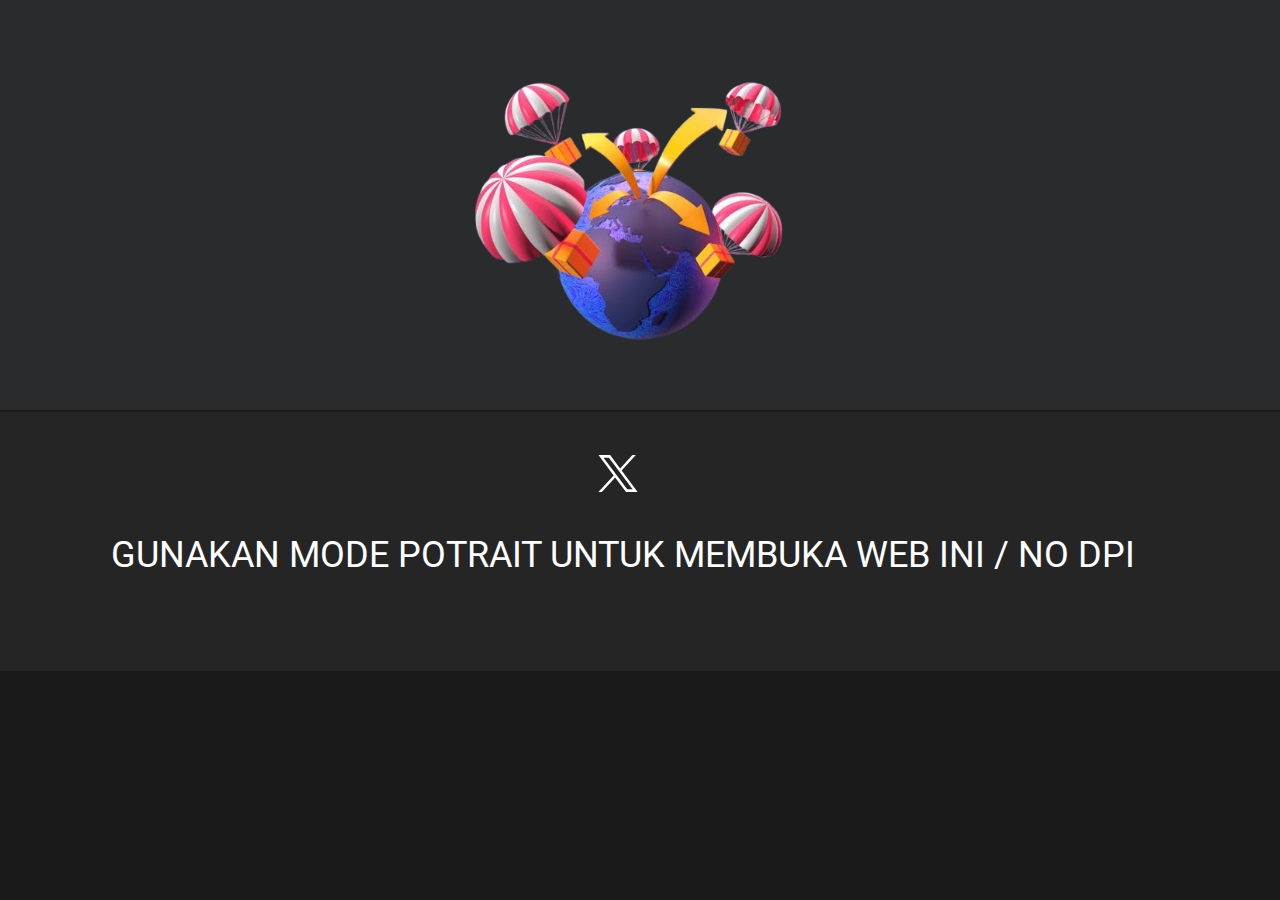
<file: index.html>
<!DOCTYPE html>
<html style="font-size: 16px;" lang="en"><head>
    <meta name="viewport" content="width=device-width, initial-scale=1.0">
    <meta charset="utf-8">
    <meta name="keywords" content="">
    <meta name="description" content="">
    <title>SIRARU</title>
    <link rel="stylesheet" href="nicepage.css" media="screen">
<link rel="stylesheet" href="SIRARU.css" media="screen">
    <script class="u-script" type="text/javascript" src="jquery.js" defer=""></script>
    <script class="u-script" type="text/javascript" src="nicepage.js" defer=""></script>
    <meta name="generator" content="Nicepage 7.1.0, nicepage.com">
    <link id="u-theme-google-font" rel="stylesheet" href="https://fonts.googleapis.com/css?family=Roboto:100,100i,300,300i,400,400i,500,500i,700,700i,900,900i|Open+Sans:300,300i,400,400i,500,500i,600,600i,700,700i,800,800i">
    <link id="u-page-google-font" rel="stylesheet" href="https://fonts.googleapis.com/css?family=Alata:400">
    
    
    
    
    
    
    
    
    
    <script type="application/ld+json">{
		"@context": "http://schema.org",
		"@type": "Organization",
		"name": "Copy of Site2",
		"logo": "images/IMG_6759.PNG"
}</script>
    <meta name="theme-color" content="#478ac9">
    <meta property="og:title" content="SIRARU">
    <meta property="og:description" content="">
    <meta property="og:type" content="website">
  <meta data-intl-tel-input-cdn-path="intlTelInput/"></head>
  <body data-path-to-root="./" data-include-products="false" class="u-body u-grey-90 u-xl-mode" data-lang="en"><header class="u-border-1 u-border-grey-90 u-border-no-left u-border-no-right u-border-no-top u-clearfix u-header u-hidden-lg u-hidden-md u-hidden-sm u-hidden-xl u-shading u-sticky u-sticky-6fd2 u-header" id="sec-81e6"><div class="u-clearfix u-sheet u-valign-middle-lg u-valign-middle-md u-valign-middle-sm u-valign-middle-xl u-sheet-1">
        <a href="#" class="u-image u-logo u-image-1" data-image-width="1440" data-image-height="1080">
          <img src="images/IMG_6759.PNG" class="u-logo-image u-logo-image-1">
        </a>
        <nav class="u-menu u-menu-dropdown u-offcanvas u-menu-1">
          <div class="menu-collapse" style="font-size: 1rem; letter-spacing: 0px;">
            <a class="u-button-style u-custom-left-right-menu-spacing u-custom-padding-bottom u-custom-text-active-color u-custom-text-color u-custom-text-hover-color u-custom-top-bottom-menu-spacing u-hamburger-link u-nav-link u-radius u-text-active-palette-3-light-1 u-text-hover-palette-3-light-1 u-text-palette-3-light-1 u-hamburger-link-1" href="#">
              <svg class="u-svg-link" viewBox="0 0 24 24"><use xlink:href="#menu-hamburger"></use></svg>
              <svg class="u-svg-content" version="1.1" id="menu-hamburger" viewBox="0 0 16 16" x="0px" y="0px" xmlns:xlink="http://www.w3.org/1999/xlink" xmlns="http://www.w3.org/2000/svg"><g><rect y="1" width="16" height="2"></rect><rect y="7" width="16" height="2"></rect><rect y="13" width="16" height="2"></rect>
</g></svg>
            </a>
          </div>
          <div class="u-custom-menu u-nav-container">
            <ul class="u-nav u-unstyled u-nav-1"><li class="u-nav-item"><a class="u-button-style u-nav-link u-text-active-palette-3-base u-text-hover-palette-3-base u-text-palette-3-light-1" href="SIRARU.html#sec-12b3" target="_blank" style="padding: 10px 20px;">HOME</a>
</li><li class="u-nav-item"><a class="u-button-style u-nav-link u-text-active-palette-3-base u-text-hover-palette-3-base u-text-palette-3-light-1" href="SIRARU.html#sec-342c" style="padding: 10px 20px;">AIRDROP</a>
</li></ul>
          </div>
          <div class="u-custom-menu u-nav-container-collapse">
            <div class="u-container-style u-custom-color-10 u-inner-container-layout u-opacity u-opacity-90 u-sidenav u-sidenav-1">
              <div class="u-inner-container-layout u-sidenav-overflow">
                <div class="u-menu-close"></div>
                <ul class="u-align-center u-enable-responsive u-nav u-popupmenu-items u-spacing-11 u-unstyled u-nav-2" data-responsive-from="XS"><li class="u-nav-item"><a class="u-button-style u-nav-link" href="SIRARU.html#sec-12b3" target="_blank">HOME</a>
</li><li class="u-nav-item"><a class="u-button-style u-nav-link" href="SIRARU.html#sec-342c">AIRDROP</a>
</li></ul>
              </div>
            </div>
            <div class="u-black u-menu-overlay u-opacity u-opacity-50"></div>
          </div>
        </nav>
      </div><style class="u-sticky-style" data-style-id="6fd2">.u-sticky-fixed.u-sticky-6fd2:before, .u-body.u-sticky-fixed .u-sticky-6fd2:before {
borders: top right bottom left !important; border-color: #090909 !important; border-width: 1px !important
}</style></header>
    <section class="u-clearfix u-custom-color-8 u-hidden-lg u-hidden-md u-hidden-sm u-hidden-xl u-section-1" id="sec-12b3">
      <div class="u-clearfix u-sheet u-sheet-1">
        <div class="custom-expanded u-custom-color-3 u-radius u-shape u-shape-round u-shape-1"></div>
        <h2 class="u-text u-text-default-lg u-text-default-md u-text-default-sm u-text-default-xl u-text-grey-50 u-text-1">Bergabung dengan pelajar lainnya secara gratis </h2>
        <div class="custom-expanded u-border-1 u-border-grey-90 u-custom-color-10 u-radius u-shape u-shape-round u-shape-2"></div>
        <h2 class="u-text u-text-default u-text-grey-50 u-text-2">Garap bersama pelajar lainnya </h2>
        <h2 class="u-text u-text-default-lg u-text-default-md u-text-default-sm u-text-default-xl u-text-3"> Welcome to airdrop Siraru</h2>
      </div>
    </section>
    <section class="u-carousel u-carousel-duration-500 u-carousel-left u-hidden-lg u-hidden-md u-hidden-sm u-hidden-xl u-slide u-valign-middle-xs u-block-ac86-1" id="carousel-a39a" data-interval="1500" data-u-ride="carousel" data-pause="false">
      <ol class="u-absolute-hcenter-lg u-absolute-hcenter-md u-absolute-hcenter-sm u-absolute-hcenter-xl u-carousel-indicators u-block-ac86-5">
        <li data-u-target="#carousel-a39a" class="u-active u-shape-circle" style="width: 10px; height: 10px;" data-u-slide-to="0"></li>
        <li data-u-target="#carousel-a39a" class="u-shape-circle" style="width: 10px; height: 10px;" data-u-slide-to="1"></li>
      </ol>
      <div class="u-carousel-inner" role="listbox">
        <div class="u-active u-align-center u-carousel-item u-clearfix u-container-align-center-lg u-container-align-center-md u-container-align-center-sm u-container-align-center-xl u-custom-color-8 u-section-2-1">
          <div class="u-clearfix u-sheet u-valign-middle-lg u-valign-middle-md u-valign-middle-sm u-valign-middle-xl u-sheet-1">
            <img class="u-image u-image-contain u-image-default u-image-1" src="images/IMG_5417.PNG" alt="" data-image-width="1920" data-image-height="1080" data-href="">
            <img class="u-image u-image-contain u-image-default u-image-2" src="images/IMG_5413.PNG" alt="" data-image-width="666" data-image-height="375" data-href="">
            <img class="u-image u-image-contain u-image-default u-image-3" src="images/IMG_5419.PNG" alt="" data-image-width="1080" data-image-height="608" data-href="">
          </div>
        </div>
        <div class="u-align-center u-carousel-item u-clearfix u-container-align-center-lg u-container-align-center-md u-container-align-center-sm u-container-align-center-xl u-custom-color-8 u-section-2-2">
          <div class="u-clearfix u-sheet u-valign-middle-lg u-valign-middle-md u-valign-middle-sm u-valign-middle-xl u-sheet-1">
            <img class="u-image u-image-contain u-image-default u-image-1" src="images/IMG_5417.PNG" alt="" data-image-width="1920" data-image-height="1080" data-href="https://solscan.io/account/EVXWU9TNBDrDMLha7CuunWcsELgmCnoFhnFw52MkCeCW">
            <img class="u-image u-image-contain u-image-default u-image-2" src="images/IMG_5413.PNG" alt="" data-image-width="666" data-image-height="375" data-href="https://promote.mexc.com/a/1PTC8z5f">
            <img class="u-image u-image-contain u-image-default u-image-3" src="images/IMG_5419.PNG" alt="" data-image-width="1080" data-image-height="608" data-href="https://promote.mexc.com/a/1PTC8z5f">
          </div>
        </div>
      </div>
      <a class="u-absolute-vcenter u-carousel-control u-carousel-control-prev u-text-grey-30 u-block-ac86-3" href="#carousel-a39a" role="button" data-u-slide="prev">
        <span aria-hidden="true">
          <svg class="u-svg-link" viewBox="0 0 477.175 477.175"><path d="M145.188,238.575l215.5-215.5c5.3-5.3,5.3-13.8,0-19.1s-13.8-5.3-19.1,0l-225.1,225.1c-5.3,5.3-5.3,13.8,0,19.1l225.1,225
                    c2.6,2.6,6.1,4,9.5,4s6.9-1.3,9.5-4c5.3-5.3,5.3-13.8,0-19.1L145.188,238.575z"></path></svg>
        </span>
        <span class="sr-only">Previous</span>
      </a>
      <a class="u-absolute-vcenter u-carousel-control u-carousel-control-next u-text-grey-30 u-block-ac86-4" href="#carousel-a39a" role="button" data-u-slide="next">
        <span aria-hidden="true">
          <svg class="u-svg-link" viewBox="0 0 477.175 477.175"><path d="M360.731,229.075l-225.1-225.1c-5.3-5.3-13.8-5.3-19.1,0s-5.3,13.8,0,19.1l215.5,215.5l-215.5,215.5
                    c-5.3,5.3-5.3,13.8,0,19.1c2.6,2.6,6.1,4,9.5,4c3.4,0,6.9-1.3,9.5-4l225.1-225.1C365.931,242.875,365.931,234.275,360.731,229.075z"></path></svg>
        </span>
        <span class="sr-only">Next</span>
      </a>
    </section>
    <section class="u-align-center u-clearfix u-container-align-center u-container-align-center-lg u-container-align-center-md u-container-align-center-sm u-container-align-center-xl u-hidden-lg u-hidden-md u-hidden-sm u-hidden-xl u-shading u-valign-middle-lg u-valign-middle-md u-valign-middle-sm u-valign-middle-xl u-section-3" id="sec-342c">
      <div id="carousel-8a45" data-interval="5750" data-u-ride="carousel" class="u-carousel u-carousel-duration-500 u-expanded-width u-hidden-lg u-hidden-sm u-hidden-xl u-slider u-slider-1">
        <ol class="u-absolute-hcenter u-carousel-indicators u-carousel-indicators-1">
          <li data-u-target="#carousel-8a45" class="u-active u-hover-white u-palette-3-base u-shape-circle" data-u-slide-to="0" style="width: 5px; height: 5px;"></li>
          <li data-u-target="#carousel-8a45" class="u-hover-white u-palette-3-base u-shape-circle" data-u-slide-to="1" style="width: 5px; height: 5px;"></li>
          <li data-u-target="#carousel-8a45" class="u-hover-white u-palette-3-base u-shape-circle" data-u-slide-to="2" style="width: 5px; height: 5px;"></li>
        </ol>
        <div class="u-carousel-inner" role="listbox">
          <div class="custom-expanded u-active u-carousel-item u-container-align-center-lg u-container-align-center-md u-container-align-center-sm u-container-align-center-xl u-container-style u-image u-image-contain u-slide u-image-1" data-image-width="1920" data-image-height="1080" data-href="#">
            <div class="u-container-layout u-container-layout-1">
              <a href="https://t.me/seed_coin_bot/app?startapp=1156700978" class="u-border-none u-btn u-btn-round u-button-style u-custom-color-9 u-hover-palette-1-light-1 u-radius u-btn-1">
                <span class="u-file-icon u-icon u-icon-1">
                  <img src="images/1604538.png" alt="">
                </span>&nbsp;START BOT 
              </a>
            </div>
          </div>
          <div class="u-carousel-item u-container-style u-image u-image-contain u-shape-rectangle u-slide u-image-2" data-image-width="1920" data-image-height="1080">
            <div class="u-container-layout u-valign-middle-lg u-valign-middle-xl u-container-layout-2">
              <h2 class="u-text u-text-default u-text-white u-text-1">PAWS </h2>
              <a href="https://t.me/PAWSOG_bot/PAWS?startapp=tSv8muKl" class="u-border-1 u-border-grey-10 u-btn u-btn-round u-button-style u-custom-color-8 u-hover-palette-5-dark-2 u-radius u-btn-2">
                <span class="u-file-icon u-icon">
                  <img src="images/1604538.png" alt="">
                </span>&nbsp;START BOT
              </a>
            </div>
          </div>
          <div class="u-carousel-item u-container-align-center-lg u-container-align-center-md u-container-align-center-sm u-container-align-center-xl u-container-style u-expanded-width-xs u-slide u-carousel-item-3">
            <div class="u-container-layout u-container-layout-3">
              <img class="u-expanded u-image u-image-contain u-image-default" src="images/IMG_6674.PNG" alt="" data-image-width="1920" data-image-height="1080">
              <h2 class="u-text u-text-default u-text-2">BLU​M<span style="font-weight: 700;"></span>
              </h2>
              <a href="https://t.me/blum/app?startapp=ref_kQze2d7Gec" class="u-border-2 u-border-grey-50 u-btn u-btn-round u-button-style u-grey-5 u-hover-grey-50 u-radius u-btn-3">
                <span class="u-file-icon u-icon">
                  <img src="images/1604538.png" alt="">
                </span>&nbsp;START BOT 
              </a>
            </div>
          </div>
        </div>
        <a class="u-absolute-vcenter u-carousel-control u-carousel-control-prev u-opacity u-opacity-40 u-spacing-14 u-text-hover-palette-3-base u-text-palette-3-base u-carousel-control-1" href="#carousel-8a45" role="button" data-u-slide="prev">
          <span aria-hidden="true">
            <svg viewBox="0 0 451.847 451.847"><path d="M97.141,225.92c0-8.095,3.091-16.192,9.259-22.366L300.689,9.27c12.359-12.359,32.397-12.359,44.751,0
c12.354,12.354,12.354,32.388,0,44.748L173.525,225.92l171.903,171.909c12.354,12.354,12.354,32.391,0,44.744
c-12.354,12.365-32.386,12.365-44.745,0l-194.29-194.281C100.226,242.115,97.141,234.018,97.141,225.92z"></path></svg>
          </span>
          <span class="sr-only">
            <svg viewBox="0 0 451.847 451.847"><path d="M97.141,225.92c0-8.095,3.091-16.192,9.259-22.366L300.689,9.27c12.359-12.359,32.397-12.359,44.751,0
c12.354,12.354,12.354,32.388,0,44.748L173.525,225.92l171.903,171.909c12.354,12.354,12.354,32.391,0,44.744
c-12.354,12.365-32.386,12.365-44.745,0l-194.29-194.281C100.226,242.115,97.141,234.018,97.141,225.92z"></path></svg>
          </span>
        </a>
        <a class="u-absolute-vcenter u-carousel-control u-carousel-control-next u-opacity u-opacity-40 u-spacing-14 u-text-hover-palette-3-base u-text-palette-3-base u-carousel-control-2" href="#carousel-8a45" role="button" data-u-slide="next">
          <span aria-hidden="true">
            <svg viewBox="0 0 451.846 451.847"><path d="M345.441,248.292L151.154,442.573c-12.359,12.365-32.397,12.365-44.75,0c-12.354-12.354-12.354-32.391,0-44.744
L278.318,225.92L106.409,54.017c-12.354-12.359-12.354-32.394,0-44.748c12.354-12.359,32.391-12.359,44.75,0l194.287,194.284
c6.177,6.18,9.262,14.271,9.262,22.366C354.708,234.018,351.617,242.115,345.441,248.292z"></path></svg>
          </span>
          <span class="sr-only">
            <svg viewBox="0 0 451.846 451.847"><path d="M345.441,248.292L151.154,442.573c-12.359,12.365-32.397,12.365-44.75,0c-12.354-12.354-12.354-32.391,0-44.744
L278.318,225.92L106.409,54.017c-12.354-12.359-12.354-32.394,0-44.748c12.354-12.359,32.391-12.359,44.75,0l194.287,194.284
c6.177,6.18,9.262,14.271,9.262,22.366C354.708,234.018,351.617,242.115,345.441,248.292z"></path></svg>
          </span>
        </a>
      </div>
    </section>
    <section class="u-align-center u-clearfix u-container-align-center u-container-align-center-lg u-container-align-center-md u-container-align-center-sm u-container-align-center-xl u-hidden-lg u-hidden-md u-hidden-sm u-hidden-xl u-shading u-valign-middle-lg u-valign-middle-md u-valign-middle-sm u-valign-middle-xl u-section-4" id="carousel_94ac">
      <div id="carousel-3c09" data-interval="5750" data-u-ride="carousel" class="u-carousel u-carousel-duration-500 u-carousel-right u-expanded-width u-hidden-lg u-hidden-md u-hidden-sm u-hidden-xl u-slider u-slider-1">
        <ol class="u-absolute-hcenter u-carousel-indicators u-carousel-indicators-1">
          <li data-u-target="#carousel-3c09" class="u-active u-hover-white u-palette-3-base u-shape-circle" data-u-slide-to="0" style="width: 5px; height: 5px;"></li>
          <li data-u-target="#carousel-3c09" class="u-hover-white u-palette-3-base u-shape-circle" data-u-slide-to="1" style="width: 5px; height: 5px;"></li>
          <li data-u-target="#carousel-3c09" class="u-hover-white u-palette-3-base u-shape-circle" data-u-slide-to="2" style="width: 5px; height: 5px;"></li>
        </ol>
        <div class="u-carousel-inner" role="listbox">
          <div class="u-active u-carousel-item u-container-style u-image u-image-contain u-shape-rectangle u-slide u-image-1" data-image-width="1920" data-image-height="1080">
            <div class="u-container-layout u-valign-middle-lg u-valign-middle-xl u-valign-middle-xs u-container-layout-1">
              <a href="https://app.getgrass.io/register/?referralCode=k4oekZBrBjby5pb" class="u-border-1 u-border-grey-25 u-btn u-btn-round u-button-style u-custom-font u-heading-font u-hover-palette-3-base u-palette-3-base u-radius u-btn-1">
                <span class="u-file-icon u-icon">
                  <img src="images/1604538.png" alt="">
                </span>&nbsp;START BOT 
              </a>
            </div>
          </div>
          <div class="custom-expanded u-carousel-item u-container-align-center-lg u-container-align-center-md u-container-align-center-sm u-container-align-center-xl u-container-style u-image u-image-contain u-slide u-image-2" data-image-width="1920" data-image-height="1080">
            <div class="u-container-layout u-container-layout-2">
              <a href="https://t.me/catizenbot/bombie?startapp=g_1002_46274209_2033" class="u-border-none u-btn u-btn-round u-button-style u-hover-palette-1-light-3 u-radius u-white u-btn-2">
                <span class="u-file-icon u-icon">
                  <img src="images/1604538.png" alt="">
                </span>&nbsp;START BOT 
              </a>
            </div>
          </div>
          <div class="custom-expanded u-carousel-item u-container-align-center-lg u-container-align-center-md u-container-align-center-sm u-container-align-center-xl u-container-style u-image u-image-contain u-slide u-image-3" data-image-width="1920" data-image-height="1080">
            <div class="u-container-layout u-container-layout-3">
              <a href="https://t.me/tonstationgames_bot/app?startapp=ref_az35ieprjadg6ump7t1vgc" class="u-border-none u-btn u-btn-round u-button-style u-hover-palette-5-dark-1 u-radius u-white u-btn-3">
                <span class="u-file-icon u-icon">
                  <img src="images/1604538.png" alt="">
                </span>&nbsp;START BOT 
              </a>
            </div>
          </div>
        </div>
        <a class="u-absolute-vcenter u-carousel-control u-carousel-control-prev u-opacity u-opacity-40 u-spacing-14 u-text-hover-white u-text-palette-3-base u-carousel-control-1" href="#carousel-3c09" role="button" data-u-slide="prev">
          <span aria-hidden="true">
            <svg viewBox="0 0 451.847 451.847"><path d="M97.141,225.92c0-8.095,3.091-16.192,9.259-22.366L300.689,9.27c12.359-12.359,32.397-12.359,44.751,0
c12.354,12.354,12.354,32.388,0,44.748L173.525,225.92l171.903,171.909c12.354,12.354,12.354,32.391,0,44.744
c-12.354,12.365-32.386,12.365-44.745,0l-194.29-194.281C100.226,242.115,97.141,234.018,97.141,225.92z"></path></svg>
          </span>
          <span class="sr-only">
            <svg viewBox="0 0 451.847 451.847"><path d="M97.141,225.92c0-8.095,3.091-16.192,9.259-22.366L300.689,9.27c12.359-12.359,32.397-12.359,44.751,0
c12.354,12.354,12.354,32.388,0,44.748L173.525,225.92l171.903,171.909c12.354,12.354,12.354,32.391,0,44.744
c-12.354,12.365-32.386,12.365-44.745,0l-194.29-194.281C100.226,242.115,97.141,234.018,97.141,225.92z"></path></svg>
          </span>
        </a>
        <a class="u-absolute-vcenter u-carousel-control u-carousel-control-next u-opacity u-opacity-40 u-spacing-14 u-text-hover-white u-text-palette-3-base u-carousel-control-2" href="#carousel-3c09" role="button" data-u-slide="next">
          <span aria-hidden="true">
            <svg viewBox="0 0 451.846 451.847"><path d="M345.441,248.292L151.154,442.573c-12.359,12.365-32.397,12.365-44.75,0c-12.354-12.354-12.354-32.391,0-44.744
L278.318,225.92L106.409,54.017c-12.354-12.359-12.354-32.394,0-44.748c12.354-12.359,32.391-12.359,44.75,0l194.287,194.284
c6.177,6.18,9.262,14.271,9.262,22.366C354.708,234.018,351.617,242.115,345.441,248.292z"></path></svg>
          </span>
          <span class="sr-only">
            <svg viewBox="0 0 451.846 451.847"><path d="M345.441,248.292L151.154,442.573c-12.359,12.365-32.397,12.365-44.75,0c-12.354-12.354-12.354-32.391,0-44.744
L278.318,225.92L106.409,54.017c-12.354-12.359-12.354-32.394,0-44.748c12.354-12.359,32.391-12.359,44.75,0l194.287,194.284
c6.177,6.18,9.262,14.271,9.262,22.366C354.708,234.018,351.617,242.115,345.441,248.292z"></path></svg>
          </span>
        </a>
      </div>
    </section>
    <section class="u-clearfix u-hidden-lg u-hidden-md u-hidden-sm u-hidden-xl u-shading u-section-5" id="sec-c783">
      <div class="u-clearfix u-sheet u-sheet-1">
        <p class="u-heading-font u-hidden-lg u-hidden-sm u-hidden-xl u-text u-text-grey-60 u-text-1">Berikut adalah beberapa airdrop cryptocurrency paling potencial</p>
        <h6 class="u-text u-text-white u-text-2"> POTENCIAL SEKARANG<span style="font-weight: 700;">
            <span style="font-weight: 900;">
              <span style="font-weight: 900;">
                <span style="font-weight: 400;"></span>
              </span>
            </span>
          </span>
        </h6>
        <h6 class="u-text u-text-white u-text-3">AIRDROP TELEGRAM<span style="font-weight: 700;">
            <span style="font-weight: 900;">
              <span style="font-weight: 400;"></span>
            </span>
          </span>
        </h6>
        <a href="#" class="u-align-left-xs u-border-hover-white u-border-none u-btn u-btn-round u-button-style u-custom-color-8 u-radius u-text-grey-10 u-text-hover-grey-10 u-btn-1">AIRDROP POTENCIA<span style="font-weight: 300;"></span>L​&nbsp;<span class="u-file-icon u-icon u-text-palette-3-base u-icon-1">
            <img src="images/3472625-01b68750.png" alt="">
          </span>
        </a>
      </div>
    </section>
    <section class="u-clearfix u-container-align-center-lg u-container-align-center-md u-container-align-center-sm u-container-align-center-xl u-custom-color-8 u-section-6" id="sec-dcce">
      <div class="u-clearfix u-sheet u-sheet-1">
        <img class="u-image u-image-contain u-image-default u-image-1" src="images/IMG_1190.PNG" alt="" data-image-width="645" data-image-height="387">
      </div>
    </section>
    <section class="u-align-center u-border-2 u-border-grey-90 u-border-no-bottom u-border-no-left u-border-no-right u-clearfix u-container-align-center u-custom-color-10 u-section-7" id="sec-b445">
      <div class="u-align-left u-clearfix u-sheet u-valign-middle-xs u-sheet-1">
        <div class="u-social-icons u-spacing-10 u-social-icons-1">
          <a class="u-social-url" target="_blank" href="" title="x">
            <span class="u-icon u-social-icon u-social-twitter u-icon-1">
              <svg class="u-svg-link" preserveAspectRatio="xMidYMin slice" viewBox="0 0 1200 1200" style=""><use xmlns:xlink="http://www.w3.org/1999/xlink" xlink:href="#svg-a016"></use></svg>
              <svg class="u-svg-content" viewBox="0 0 1200 1200" x="0px" y="0px" id="svg-a016" style="enable-background:new 0 0 1200 1200;"><g id="layer1" transform="translate(52.390088,-25.058597)"><path id="path1009" d="M15.1,136.7L429,690.1L12.5,1140.1h93.7l364.6-393.9l294.6,393.9h319L647.3,555.5L1035,136.7h-93.7
		L605.4,499.5L334.1,136.7H15.1z M152.9,205.8h146.5L946.6,1071H800.1L152.9,205.8z"></path>
</g></svg>
            </span>
          </a>
        </div>
        <h1 class="u-align-center-lg u-align-center-md u-align-center-sm u-align-center-xs u-hidden-xs u-text u-text-default u-text-1">GUNAKAN MODE POT​RAIT UNTUK MEMBUKA WEB INI / NO DPI </h1>
      </div>
    </section>
</file>
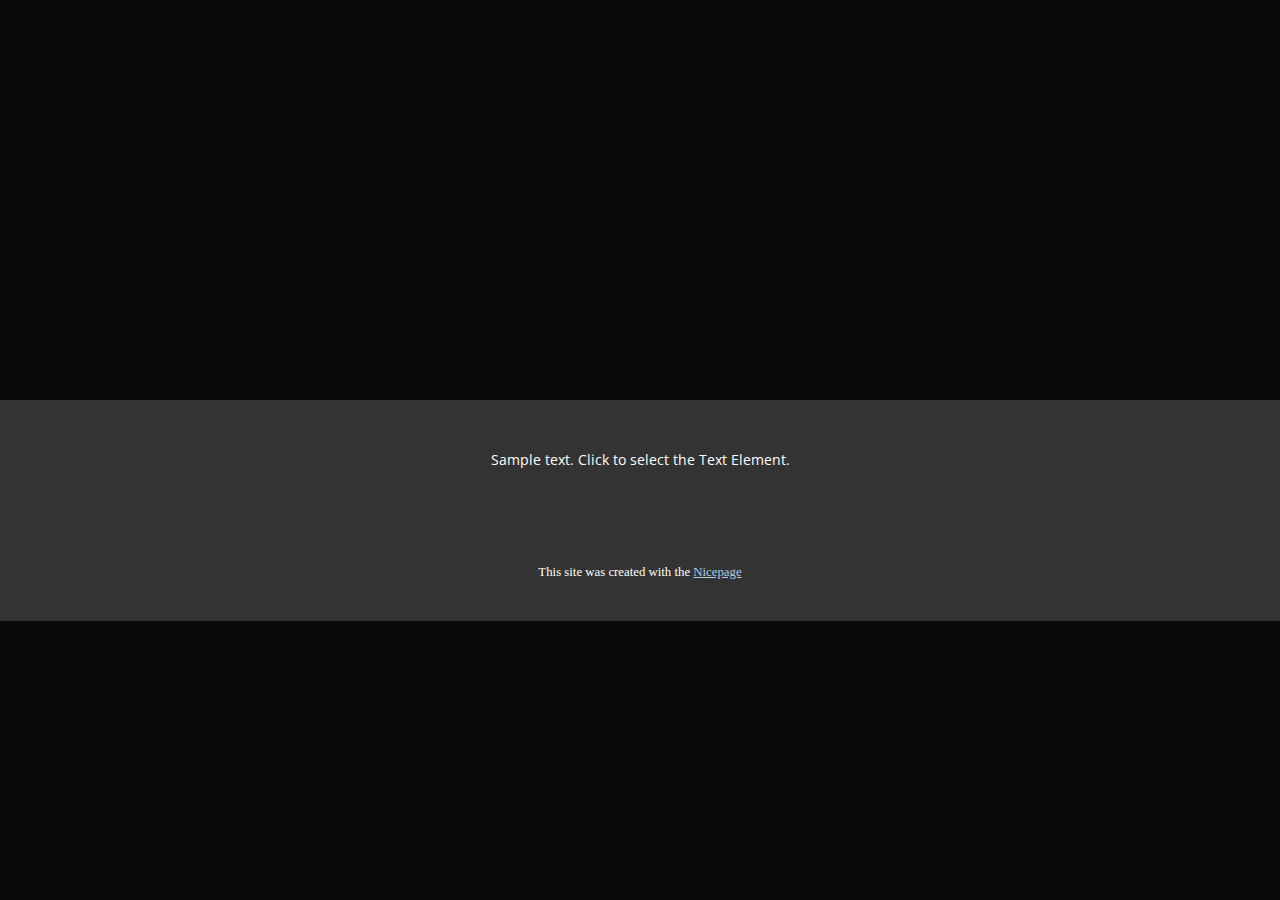
<file: Contact.html>
<!DOCTYPE html>
<html style="font-size: 16px;" lang="en"><head>
    <meta name="viewport" content="width=device-width, initial-scale=1.0">
    <meta charset="utf-8">
    <meta name="keywords" content="">
    <meta name="description" content="">
    <title>Contact</title>
    <link rel="stylesheet" href="nicepage.css" media="screen">
<link rel="stylesheet" href="Contact.css" media="screen">
    <script class="u-script" type="text/javascript" src="jquery.js" defer=""></script>
    <script class="u-script" type="text/javascript" src="nicepage.js" defer=""></script>
    <meta name="generator" content="Nicepage 7.1.0, nicepage.com">
    <link id="u-theme-google-font" rel="stylesheet" href="https://fonts.googleapis.com/css?family=Roboto:100,100i,300,300i,400,400i,500,500i,700,700i,900,900i|Open+Sans:300,300i,400,400i,500,500i,600,600i,700,700i,800,800i">
    
    
    
    <script type="application/ld+json">{
		"@context": "http://schema.org",
		"@type": "Organization",
		"name": "Copy of Site2",
		"logo": "images/IMG_6759.PNG"
}</script>
    <meta name="theme-color" content="#478ac9">
    <meta property="og:title" content="Contact">
    <meta property="og:description" content="">
    <meta property="og:type" content="website">
  <meta data-intl-tel-input-cdn-path="intlTelInput/"></head>
  <body data-path-to-root="./" data-include-products="false" class="u-body u-xl-mode" data-lang="en"><header class="u-border-1 u-border-grey-90 u-border-no-left u-border-no-right u-border-no-top u-clearfix u-header u-hidden-lg u-hidden-md u-hidden-sm u-hidden-xl u-shading u-sticky u-sticky-6fd2 u-header" id="sec-81e6"><div class="u-clearfix u-sheet u-valign-middle-lg u-valign-middle-md u-valign-middle-sm u-valign-middle-xl u-sheet-1">
        <a href="#" class="u-image u-logo u-image-1" data-image-width="1440" data-image-height="1080">
          <img src="images/IMG_6759.PNG" class="u-logo-image u-logo-image-1">
        </a>
        <nav class="u-menu u-menu-dropdown u-offcanvas u-menu-1">
          <div class="menu-collapse" style="font-size: 1rem; letter-spacing: 0px;">
            <a class="u-button-style u-custom-left-right-menu-spacing u-custom-padding-bottom u-custom-text-active-color u-custom-text-color u-custom-text-hover-color u-custom-top-bottom-menu-spacing u-hamburger-link u-nav-link u-radius u-text-active-palette-3-light-1 u-text-hover-palette-3-light-1 u-text-palette-3-light-1 u-hamburger-link-1" href="#">
              <svg class="u-svg-link" viewBox="0 0 24 24"><use xlink:href="#menu-hamburger"></use></svg>
              <svg class="u-svg-content" version="1.1" id="menu-hamburger" viewBox="0 0 16 16" x="0px" y="0px" xmlns:xlink="http://www.w3.org/1999/xlink" xmlns="http://www.w3.org/2000/svg"><g><rect y="1" width="16" height="2"></rect><rect y="7" width="16" height="2"></rect><rect y="13" width="16" height="2"></rect>
</g></svg>
            </a>
          </div>
          <div class="u-custom-menu u-nav-container">
            <ul class="u-nav u-unstyled u-nav-1"><li class="u-nav-item"><a class="u-button-style u-nav-link u-text-active-palette-3-base u-text-hover-palette-3-base u-text-palette-3-light-1" href="SIRARU.html#sec-12b3" target="_blank" style="padding: 10px 20px;">HOME</a>
</li><li class="u-nav-item"><a class="u-button-style u-nav-link u-text-active-palette-3-base u-text-hover-palette-3-base u-text-palette-3-light-1" href="SIRARU.html#sec-342c" style="padding: 10px 20px;">AIRDROP</a>
</li></ul>
          </div>
          <div class="u-custom-menu u-nav-container-collapse">
            <div class="u-container-style u-custom-color-10 u-inner-container-layout u-opacity u-opacity-90 u-sidenav u-sidenav-1">
              <div class="u-inner-container-layout u-sidenav-overflow">
                <div class="u-menu-close"></div>
                <ul class="u-align-center u-enable-responsive u-nav u-popupmenu-items u-spacing-11 u-unstyled u-nav-2" data-responsive-from="XS"><li class="u-nav-item"><a class="u-button-style u-nav-link" href="SIRARU.html#sec-12b3" target="_blank">HOME</a>
</li><li class="u-nav-item"><a class="u-button-style u-nav-link" href="SIRARU.html#sec-342c">AIRDROP</a>
</li></ul>
              </div>
            </div>
            <div class="u-black u-menu-overlay u-opacity u-opacity-50"></div>
          </div>
        </nav>
      </div><style class="u-sticky-style" data-style-id="6fd2">.u-sticky-fixed.u-sticky-6fd2:before, .u-body.u-sticky-fixed .u-sticky-6fd2:before {
borders: top right bottom left !important; border-color: #090909 !important; border-width: 1px !important
}</style></header>
    <section class="u-clearfix u-section-1" id="sec-5a6a">
      <div class="u-clearfix u-sheet u-sheet-1"></div>
    </section>
    
    
    
    <footer class="u-align-center u-clearfix u-container-align-center u-footer u-grey-80 u-footer" id="sec-8e4a"><div class="u-clearfix u-sheet u-sheet-1">
        <p class="u-small-text u-text u-text-variant u-text-1">Sample text. Click to select the Text Element.</p>
      </div></footer>
    <section class="u-backlink u-clearfix u-grey-80">
      <p class="u-text">
        <span>This site was created with the </span>
        <a class="u-link" href="https://nicepage.com/" target="_blank" rel="nofollow">
          <span>Nicepage</span>
        </a>
      </p>
    </section>
  
</body></html>
</file>
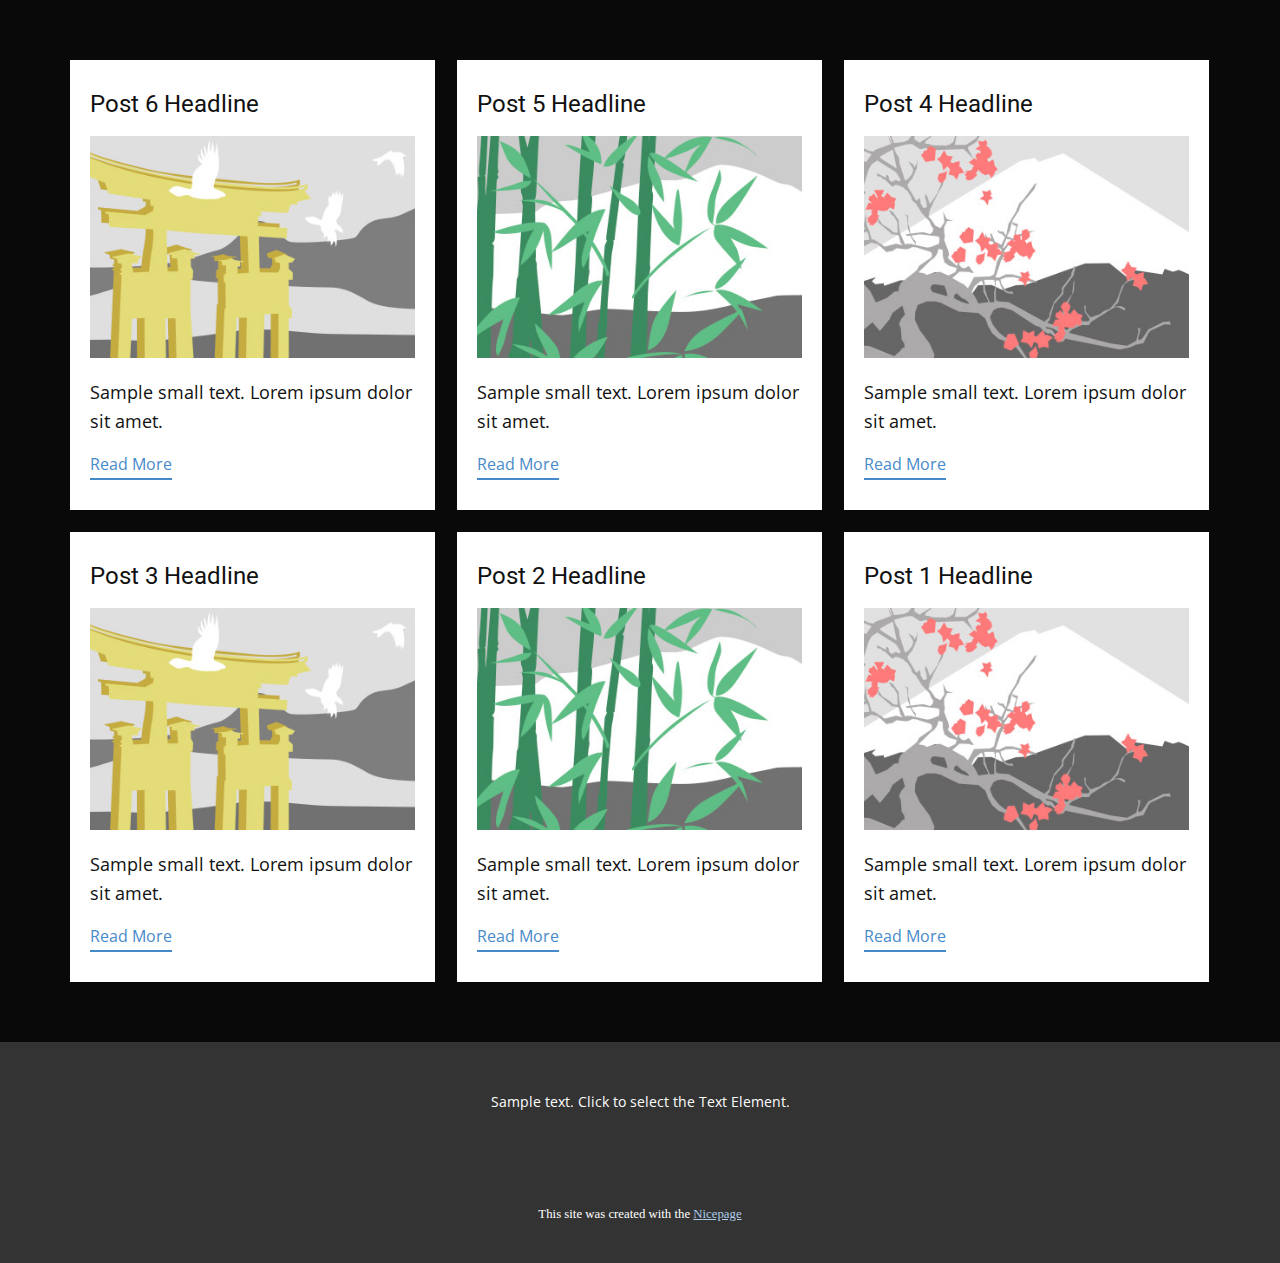
<file: blog/blog.html>
<!DOCTYPE html>
<html style="font-size: 16px;" lang="en"><head>
    <meta name="viewport" content="width=device-width, initial-scale=1.0">
    <meta charset="utf-8">
    <meta name="keywords" content="">
    <meta name="description" content="">
    <title>Blog</title>
    <link rel="stylesheet" href="../nicepage.css" media="screen">
<link rel="stylesheet" href="../Blog-Template.css" media="screen">
    <script class="u-script" type="text/javascript" src="../jquery.js" defer=""></script>
    <script class="u-script" type="text/javascript" src="../nicepage.js" defer=""></script>
    <meta name="generator" content="Nicepage 7.1.0, nicepage.com">
    <link id="u-theme-google-font" rel="stylesheet" href="https://fonts.googleapis.com/css?family=Roboto:100,100i,300,300i,400,400i,500,500i,700,700i,900,900i|Open+Sans:300,300i,400,400i,500,500i,600,600i,700,700i,800,800i">
    
    
    
    <script type="application/ld+json">{
		"@context": "http://schema.org",
		"@type": "Organization",
		"name": "Copy of Site2",
		"logo": "images/IMG_6759.PNG"
}</script>
    <meta name="theme-color" content="#478ac9">
  <meta data-intl-tel-input-cdn-path="intlTelInput/"></head>
  <body data-path-to-root="./" data-include-products="false" class="u-body u-xl-mode" data-lang="en"><header class="u-border-1 u-border-grey-90 u-border-no-left u-border-no-right u-border-no-top u-clearfix u-header u-hidden-lg u-hidden-md u-hidden-sm u-hidden-xl u-shading u-sticky u-sticky-6fd2 u-header" id="sec-81e6"><div class="u-clearfix u-sheet u-valign-middle-lg u-valign-middle-md u-valign-middle-sm u-valign-middle-xl u-sheet-1">
        <a href="#" class="u-image u-logo u-image-1" data-image-width="1440" data-image-height="1080">
          <img src="../images/IMG_6759.PNG" class="u-logo-image u-logo-image-1">
        </a>
        <nav class="u-menu u-menu-dropdown u-offcanvas u-menu-1">
          <div class="menu-collapse" style="font-size: 1rem; letter-spacing: 0px;">
            <a class="u-button-style u-custom-left-right-menu-spacing u-custom-padding-bottom u-custom-text-active-color u-custom-text-color u-custom-text-hover-color u-custom-top-bottom-menu-spacing u-hamburger-link u-nav-link u-radius u-text-active-palette-3-light-1 u-text-hover-palette-3-light-1 u-text-palette-3-light-1 u-hamburger-link-1" href="#">
              <svg class="u-svg-link" viewBox="0 0 24 24"><use xlink:href="#menu-hamburger"></use></svg>
              <svg class="u-svg-content" version="1.1" id="menu-hamburger" viewBox="0 0 16 16" x="0px" y="0px" xmlns:xlink="http://www.w3.org/1999/xlink" xmlns="http://www.w3.org/2000/svg"><g><rect y="1" width="16" height="2"></rect><rect y="7" width="16" height="2"></rect><rect y="13" width="16" height="2"></rect>
</g></svg>
            </a>
          </div>
          <div class="u-custom-menu u-nav-container">
            <ul class="u-nav u-unstyled u-nav-1"><li class="u-nav-item"><a class="u-button-style u-nav-link u-text-active-palette-3-base u-text-hover-palette-3-base u-text-palette-3-light-1" href="../SIRARU.html#sec-12b3" target="_blank" style="padding: 10px 20px;">HOME</a>
</li><li class="u-nav-item"><a class="u-button-style u-nav-link u-text-active-palette-3-base u-text-hover-palette-3-base u-text-palette-3-light-1" href="../SIRARU.html#sec-342c" style="padding: 10px 20px;">AIRDROP</a>
</li></ul>
          </div>
          <div class="u-custom-menu u-nav-container-collapse">
            <div class="u-container-style u-custom-color-10 u-inner-container-layout u-opacity u-opacity-90 u-sidenav u-sidenav-1">
              <div class="u-inner-container-layout u-sidenav-overflow">
                <div class="u-menu-close"></div>
                <ul class="u-align-center u-enable-responsive u-nav u-popupmenu-items u-spacing-11 u-unstyled u-nav-2" data-responsive-from="XS"><li class="u-nav-item"><a class="u-button-style u-nav-link" href="../SIRARU.html#sec-12b3" target="_blank">HOME</a>
</li><li class="u-nav-item"><a class="u-button-style u-nav-link" href="../SIRARU.html#sec-342c">AIRDROP</a>
</li></ul>
              </div>
            </div>
            <div class="u-black u-menu-overlay u-opacity u-opacity-50"></div>
          </div>
        </nav>
      </div><style class="u-sticky-style" data-style-id="6fd2">.u-sticky-fixed.u-sticky-6fd2:before, .u-body.u-sticky-fixed .u-sticky-6fd2:before {
borders: top right bottom left !important; border-color: #090909 !important; border-width: 1px !important
}</style></header>
    <section class="u-clearfix u-section-1" id="sec-bfdd">
      <div class="u-clearfix u-sheet u-valign-middle u-sheet-1"><!--blog--><!--blog_options_json--><!--{"type":"Recent","source":"","tags":"","count":""}--><!--/blog_options_json-->
        <div class="u-blog u-expanded-width u-repeater u-repeater-1"><!--blog_post-->
          <div class="u-blog-post u-container-style u-repeater-item u-white u-repeater-item-1">
            <div class="u-container-layout u-similar-container u-valign-top u-container-layout-1"><!--blog_post_header-->
              <h4 class="u-blog-control u-text u-text-1">
                <a class="u-post-header-link" href="../blog/post-5.html">Post 6 Headline</a>
              </h4><!--/blog_post_header--><!--blog_post_image-->
              <a class="u-post-header-link" href="../blog/post-5.html"><img alt="" class="u-blog-control u-expanded-width u-image u-image-default u-image-1" src="../images/8ad73f3c.jpeg"></a><!--/blog_post_image--><!--blog_post_content-->
              <div class="u-blog-control u-post-content u-text u-text-2 fr-view">Sample small text. Lorem ipsum dolor sit amet.</div><!--/blog_post_content--><!--blog_post_readmore-->
              <a href="../blog/post-5.html" class="u-blog-control u-border-2 u-border-palette-1-base u-btn u-btn-rectangle u-button-style u-none u-btn-1"><!--blog_post_readmore_content--><!--options_json--><!--{"content":"","defaultValue":"Read More"}--><!--/options_json-->Read More<!--/blog_post_readmore_content--></a><!--/blog_post_readmore-->
            </div>
          </div><div class="u-blog-post u-container-style u-repeater-item u-video-cover u-white">
            <div class="u-container-layout u-similar-container u-valign-top u-container-layout-2"><!--blog_post_header-->
              <h4 class="u-blog-control u-text u-text-3">
                <a class="u-post-header-link" href="../blog/post-4.html">Post 5 Headline</a>
              </h4><!--/blog_post_header--><!--blog_post_image-->
              <a class="u-post-header-link" href="../blog/post-4.html"><img alt="" class="u-blog-control u-expanded-width u-image u-image-default u-image-2" src="../images/68f64b9d.jpeg"></a><!--/blog_post_image--><!--blog_post_content-->
              <div class="u-blog-control u-post-content u-text u-text-4 fr-view">Sample small text. Lorem ipsum dolor sit amet.</div><!--/blog_post_content--><!--blog_post_readmore-->
              <a href="../blog/post-4.html" class="u-blog-control u-border-2 u-border-palette-1-base u-btn u-btn-rectangle u-button-style u-none u-btn-2"><!--blog_post_readmore_content--><!--options_json--><!--{"content":"","defaultValue":"Read More"}--><!--/options_json-->Read More<!--/blog_post_readmore_content--></a><!--/blog_post_readmore-->
            </div>
          </div><div class="u-blog-post u-container-style u-repeater-item u-video-cover u-white">
            <div class="u-container-layout u-similar-container u-valign-top u-container-layout-3"><!--blog_post_header-->
              <h4 class="u-blog-control u-text u-text-5">
                <a class="u-post-header-link" href="../blog/post-3.html">Post 4 Headline</a>
              </h4><!--/blog_post_header--><!--blog_post_image-->
              <a class="u-post-header-link" href="../blog/post-3.html"><img alt="" class="u-blog-control u-expanded-width u-image u-image-default u-image-3" src="../images/0fd3416c.jpeg"></a><!--/blog_post_image--><!--blog_post_content-->
              <div class="u-blog-control u-post-content u-text u-text-6 fr-view">Sample small text. Lorem ipsum dolor sit amet.</div><!--/blog_post_content--><!--blog_post_readmore-->
              <a href="../blog/post-3.html" class="u-blog-control u-border-2 u-border-palette-1-base u-btn u-btn-rectangle u-button-style u-none u-btn-3"><!--blog_post_readmore_content--><!--options_json--><!--{"content":"","defaultValue":"Read More"}--><!--/options_json-->Read More<!--/blog_post_readmore_content--></a><!--/blog_post_readmore-->
            </div>
          </div><div class="u-blog-post u-container-style u-repeater-item u-white u-repeater-item-1">
            <div class="u-container-layout u-similar-container u-valign-top u-container-layout-1"><!--blog_post_header-->
              <h4 class="u-blog-control u-text u-text-1">
                <a class="u-post-header-link" href="../blog/post-2.html">Post 3 Headline</a>
              </h4><!--/blog_post_header--><!--blog_post_image-->
              <a class="u-post-header-link" href="../blog/post-2.html"><img alt="" class="u-blog-control u-expanded-width u-image u-image-default u-image-1" src="../images/8ad73f3c.jpeg"></a><!--/blog_post_image--><!--blog_post_content-->
              <div class="u-blog-control u-post-content u-text u-text-2 fr-view">Sample small text. Lorem ipsum dolor sit amet.</div><!--/blog_post_content--><!--blog_post_readmore-->
              <a href="../blog/post-2.html" class="u-blog-control u-border-2 u-border-palette-1-base u-btn u-btn-rectangle u-button-style u-none u-btn-1"><!--blog_post_readmore_content--><!--options_json--><!--{"content":"","defaultValue":"Read More"}--><!--/options_json-->Read More<!--/blog_post_readmore_content--></a><!--/blog_post_readmore-->
            </div>
          </div><div class="u-blog-post u-container-style u-repeater-item u-video-cover u-white">
            <div class="u-container-layout u-similar-container u-valign-top u-container-layout-2"><!--blog_post_header-->
              <h4 class="u-blog-control u-text u-text-3">
                <a class="u-post-header-link" href="../blog/post-1.html">Post 2 Headline</a>
              </h4><!--/blog_post_header--><!--blog_post_image-->
              <a class="u-post-header-link" href="../blog/post-1.html"><img alt="" class="u-blog-control u-expanded-width u-image u-image-default u-image-2" src="../images/68f64b9d.jpeg"></a><!--/blog_post_image--><!--blog_post_content-->
              <div class="u-blog-control u-post-content u-text u-text-4 fr-view">Sample small text. Lorem ipsum dolor sit amet.</div><!--/blog_post_content--><!--blog_post_readmore-->
              <a href="../blog/post-1.html" class="u-blog-control u-border-2 u-border-palette-1-base u-btn u-btn-rectangle u-button-style u-none u-btn-2"><!--blog_post_readmore_content--><!--options_json--><!--{"content":"","defaultValue":"Read More"}--><!--/options_json-->Read More<!--/blog_post_readmore_content--></a><!--/blog_post_readmore-->
            </div>
          </div><div class="u-blog-post u-container-style u-repeater-item u-video-cover u-white">
            <div class="u-container-layout u-similar-container u-valign-top u-container-layout-3"><!--blog_post_header-->
              <h4 class="u-blog-control u-text u-text-5">
                <a class="u-post-header-link" href="../blog/post.html">Post 1 Headline</a>
              </h4><!--/blog_post_header--><!--blog_post_image-->
              <a class="u-post-header-link" href="../blog/post.html"><img alt="" class="u-blog-control u-expanded-width u-image u-image-default u-image-3" src="../images/0fd3416c.jpeg"></a><!--/blog_post_image--><!--blog_post_content-->
              <div class="u-blog-control u-post-content u-text u-text-6 fr-view">Sample small text. Lorem ipsum dolor sit amet.</div><!--/blog_post_content--><!--blog_post_readmore-->
              <a href="../blog/post.html" class="u-blog-control u-border-2 u-border-palette-1-base u-btn u-btn-rectangle u-button-style u-none u-btn-3"><!--blog_post_readmore_content--><!--options_json--><!--{"content":"","defaultValue":"Read More"}--><!--/options_json-->Read More<!--/blog_post_readmore_content--></a><!--/blog_post_readmore-->
            </div>
          </div><!--/blog_post--><!--blog_post-->
          <!--/blog_post--><!--blog_post-->
          <!--/blog_post-->
        </div><!--/blog-->
      </div>
    </section>
    
    
    
    <footer class="u-align-center u-clearfix u-container-align-center u-footer u-grey-80 u-footer" id="sec-8e4a"><div class="u-clearfix u-sheet u-sheet-1">
        <p class="u-small-text u-text u-text-variant u-text-1">Sample text. Click to select the Text Element.</p>
      </div></footer>
    <section class="u-backlink u-clearfix u-grey-80">
      <p class="u-text">
        <span>This site was created with the </span>
        <a class="u-link" href="https://nicepage.com/" target="_blank" rel="nofollow">
          <span>Nicepage</span>
        </a>
      </p>
    </section>
  
</body></html>
</file>
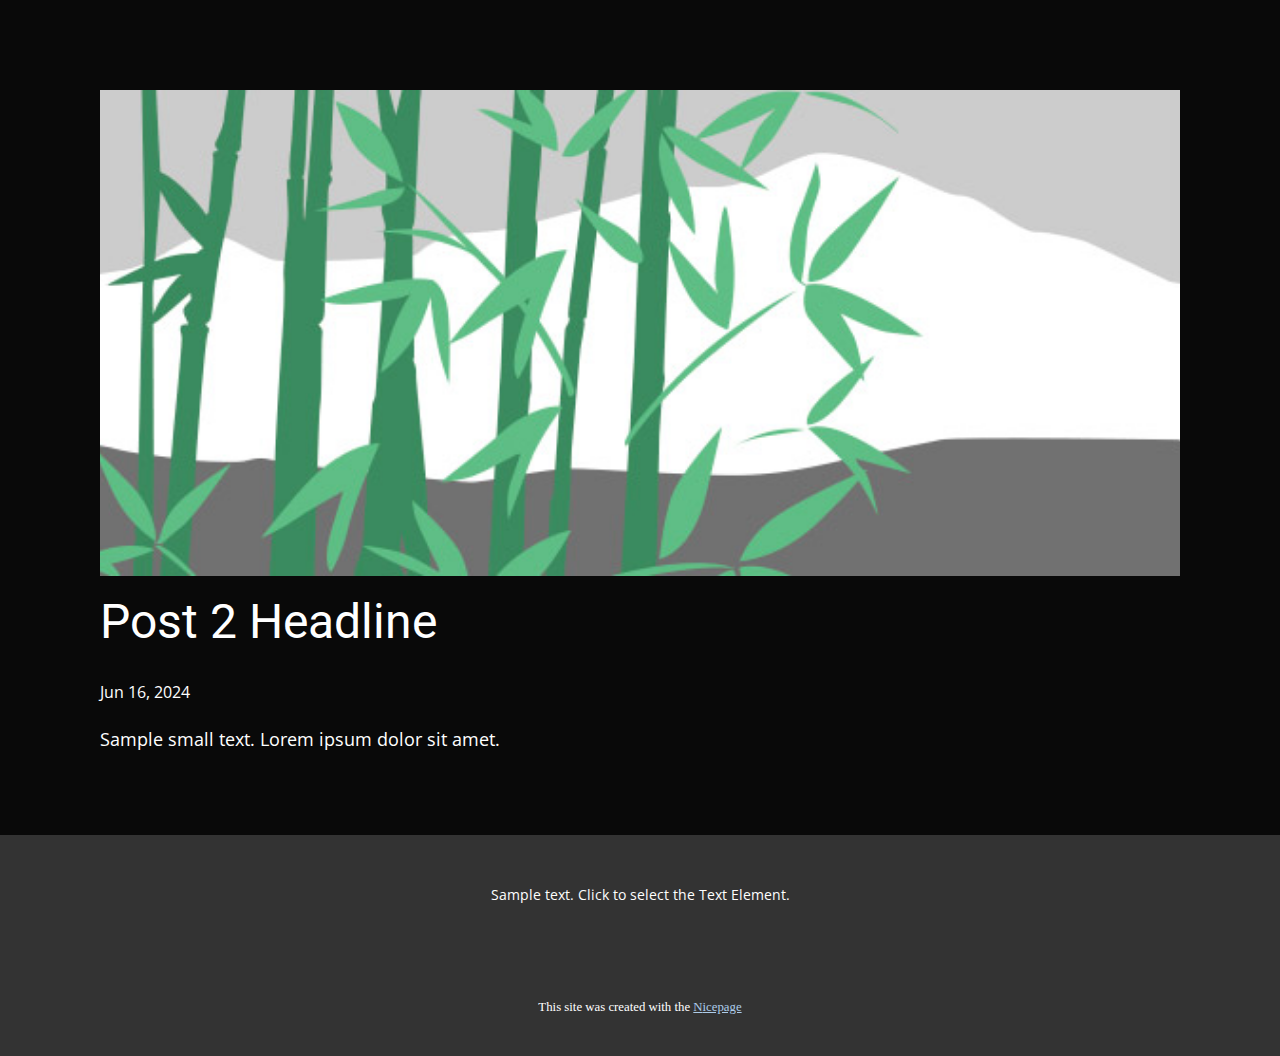
<file: blog/post-1.html>
<!DOCTYPE html>
<html style="font-size: 16px;" lang="en"><head>
    <meta name="viewport" content="width=device-width, initial-scale=1.0">
    <meta charset="utf-8">
    <meta name="keywords" content="Post 1 Headline">
    <meta name="description" content="">
    <title>Post 2 Headline</title>
    <link rel="stylesheet" href="../nicepage.css" media="screen">
<link rel="stylesheet" href="../Post-Template.css" media="screen">
    <script class="u-script" type="text/javascript" src="../jquery.js" defer=""></script>
    <script class="u-script" type="text/javascript" src="../nicepage.js" defer=""></script>
    <meta name="generator" content="Nicepage 7.1.0, nicepage.com">
    <link id="u-theme-google-font" rel="stylesheet" href="https://fonts.googleapis.com/css?family=Roboto:100,100i,300,300i,400,400i,500,500i,700,700i,900,900i|Open+Sans:300,300i,400,400i,500,500i,600,600i,700,700i,800,800i">
    
    
    
    <script type="application/ld+json">{
		"@context": "http://schema.org",
		"@type": "Organization",
		"name": "Copy of Site2",
		"logo": "images/IMG_6759.PNG"
}</script>
    <meta name="theme-color" content="#478ac9">
  <meta data-intl-tel-input-cdn-path="intlTelInput/"></head>
  <body data-path-to-root="./" data-include-products="false" class="u-body u-xl-mode" data-lang="en"><header class="u-border-1 u-border-grey-90 u-border-no-left u-border-no-right u-border-no-top u-clearfix u-header u-hidden-lg u-hidden-md u-hidden-sm u-hidden-xl u-shading u-sticky u-sticky-6fd2 u-header" id="sec-81e6"><div class="u-clearfix u-sheet u-valign-middle-lg u-valign-middle-md u-valign-middle-sm u-valign-middle-xl u-sheet-1">
        <a href="#" class="u-image u-logo u-image-1" data-image-width="1440" data-image-height="1080">
          <img src="../images/IMG_6759.PNG" class="u-logo-image u-logo-image-1">
        </a>
        <nav class="u-menu u-menu-dropdown u-offcanvas u-menu-1">
          <div class="menu-collapse" style="font-size: 1rem; letter-spacing: 0px;">
            <a class="u-button-style u-custom-left-right-menu-spacing u-custom-padding-bottom u-custom-text-active-color u-custom-text-color u-custom-text-hover-color u-custom-top-bottom-menu-spacing u-hamburger-link u-nav-link u-radius u-text-active-palette-3-light-1 u-text-hover-palette-3-light-1 u-text-palette-3-light-1 u-hamburger-link-1" href="#">
              <svg class="u-svg-link" viewBox="0 0 24 24"><use xlink:href="#menu-hamburger"></use></svg>
              <svg class="u-svg-content" version="1.1" id="menu-hamburger" viewBox="0 0 16 16" x="0px" y="0px" xmlns:xlink="http://www.w3.org/1999/xlink" xmlns="http://www.w3.org/2000/svg"><g><rect y="1" width="16" height="2"></rect><rect y="7" width="16" height="2"></rect><rect y="13" width="16" height="2"></rect>
</g></svg>
            </a>
          </div>
          <div class="u-custom-menu u-nav-container">
            <ul class="u-nav u-unstyled u-nav-1"><li class="u-nav-item"><a class="u-button-style u-nav-link u-text-active-palette-3-base u-text-hover-palette-3-base u-text-palette-3-light-1" href="../SIRARU.html#sec-12b3" target="_blank" style="padding: 10px 20px;">HOME</a>
</li><li class="u-nav-item"><a class="u-button-style u-nav-link u-text-active-palette-3-base u-text-hover-palette-3-base u-text-palette-3-light-1" href="../SIRARU.html#sec-342c" style="padding: 10px 20px;">AIRDROP</a>
</li></ul>
          </div>
          <div class="u-custom-menu u-nav-container-collapse">
            <div class="u-container-style u-custom-color-10 u-inner-container-layout u-opacity u-opacity-90 u-sidenav u-sidenav-1">
              <div class="u-inner-container-layout u-sidenav-overflow">
                <div class="u-menu-close"></div>
                <ul class="u-align-center u-enable-responsive u-nav u-popupmenu-items u-spacing-11 u-unstyled u-nav-2" data-responsive-from="XS"><li class="u-nav-item"><a class="u-button-style u-nav-link" href="../SIRARU.html#sec-12b3" target="_blank">HOME</a>
</li><li class="u-nav-item"><a class="u-button-style u-nav-link" href="../SIRARU.html#sec-342c">AIRDROP</a>
</li></ul>
              </div>
            </div>
            <div class="u-black u-menu-overlay u-opacity u-opacity-50"></div>
          </div>
        </nav>
      </div><style class="u-sticky-style" data-style-id="6fd2">.u-sticky-fixed.u-sticky-6fd2:before, .u-body.u-sticky-fixed .u-sticky-6fd2:before {
borders: top right bottom left !important; border-color: #090909 !important; border-width: 1px !important
}</style></header>
    <section class="u-align-center u-clearfix u-section-1" id="sec-05d9">
      <div class="u-clearfix u-sheet u-valign-middle-md u-valign-middle-sm u-valign-middle-xs u-sheet-1"><!--post_details--><!--post_details_options_json--><!--{"source":""}--><!--/post_details_options_json--><!--blog_post-->
        <div class="u-container-style u-expanded-width u-post-details u-post-details-1">
          <div class="u-container-layout u-valign-middle u-container-layout-1"><!--blog_post_image-->
            <img alt="" class="u-blog-control u-expanded-width u-image u-image-default u-image-1" src="../images/68f64b9d.jpeg"><!--/blog_post_image--><!--blog_post_header-->
            <h2 class="u-blog-control u-text u-text-1">Post 2 Headline</h2><!--/blog_post_header--><!--blog_post_metadata-->
            <div class="u-blog-control u-metadata u-metadata-1"><!--blog_post_metadata_date-->
              <span class="u-meta-date u-meta-icon">Jun 16, 2024</span><!--/blog_post_metadata_date--><!--blog_post_metadata_category-->
              <!--/blog_post_metadata_category--><!--blog_post_metadata_comments-->
              <!--/blog_post_metadata_comments-->
            </div><!--/blog_post_metadata--><!--blog_post_content-->
            <div class="u-align-justify u-blog-control u-post-content u-text u-text-2 fr-view">
  Sample small text. Lorem ipsum dolor sit amet.
  </div><!--/blog_post_content-->
          </div>
        </div><!--/blog_post--><!--/post_details-->
      </div>
    </section>
    
    
    
    <footer class="u-align-center u-clearfix u-container-align-center u-footer u-grey-80 u-footer" id="sec-8e4a"><div class="u-clearfix u-sheet u-sheet-1">
        <p class="u-small-text u-text u-text-variant u-text-1">Sample text. Click to select the Text Element.</p>
      </div></footer>
    <section class="u-backlink u-clearfix u-grey-80">
      <p class="u-text">
        <span>This site was created with the </span>
        <a class="u-link" href="https://nicepage.com/" target="_blank" rel="nofollow">
          <span>Nicepage</span>
        </a>
      </p>
    </section>
  
</body></html>
</file>
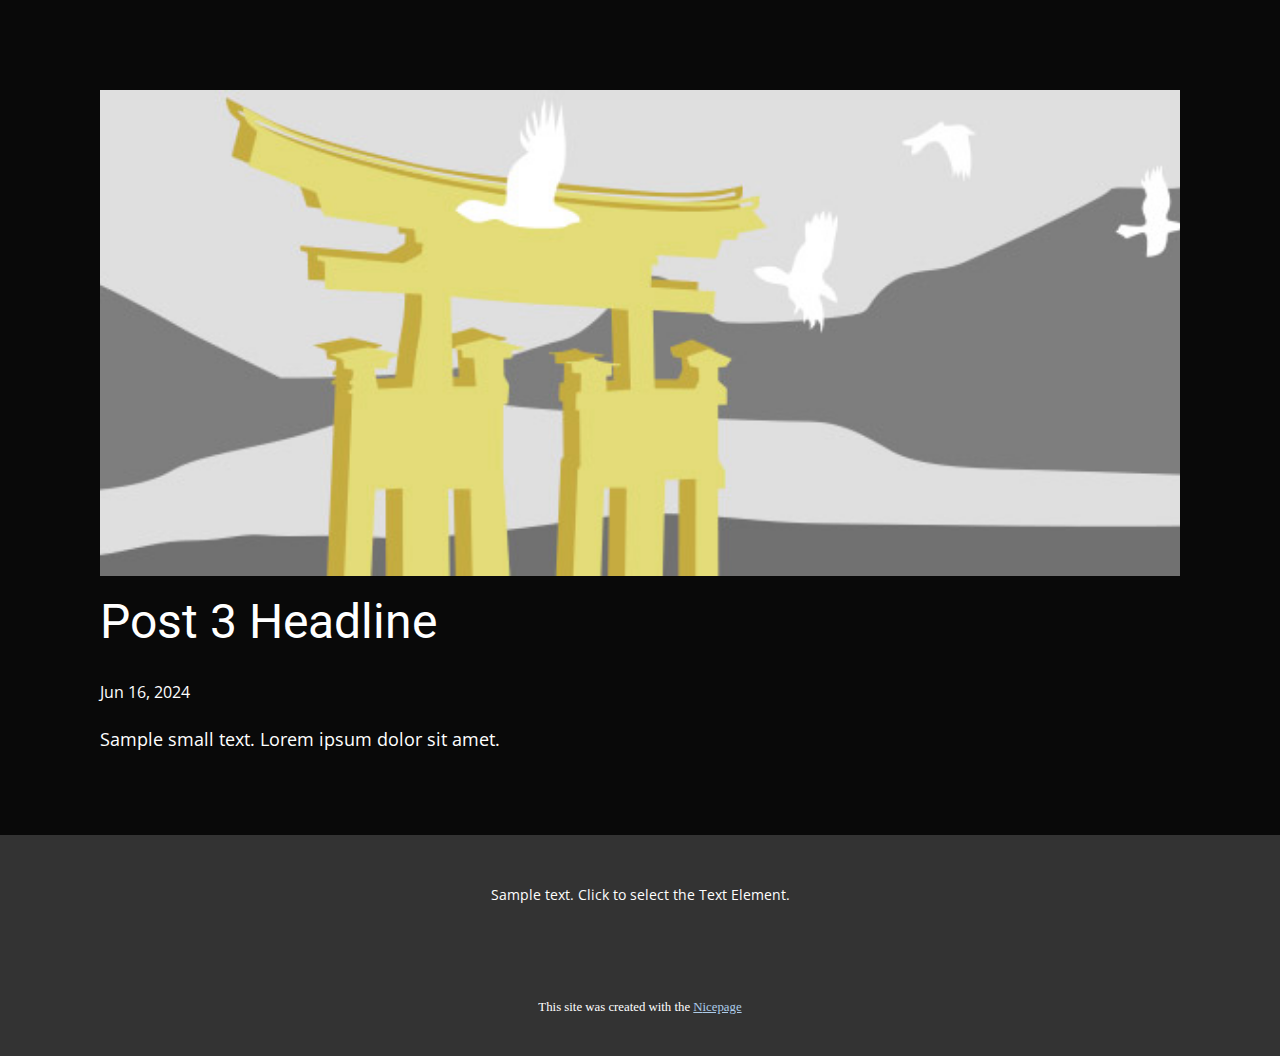
<file: blog/post-2.html>
<!DOCTYPE html>
<html style="font-size: 16px;" lang="en"><head>
    <meta name="viewport" content="width=device-width, initial-scale=1.0">
    <meta charset="utf-8">
    <meta name="keywords" content="Post 1 Headline">
    <meta name="description" content="">
    <title>Post 3 Headline</title>
    <link rel="stylesheet" href="../nicepage.css" media="screen">
<link rel="stylesheet" href="../Post-Template.css" media="screen">
    <script class="u-script" type="text/javascript" src="../jquery.js" defer=""></script>
    <script class="u-script" type="text/javascript" src="../nicepage.js" defer=""></script>
    <meta name="generator" content="Nicepage 7.1.0, nicepage.com">
    <link id="u-theme-google-font" rel="stylesheet" href="https://fonts.googleapis.com/css?family=Roboto:100,100i,300,300i,400,400i,500,500i,700,700i,900,900i|Open+Sans:300,300i,400,400i,500,500i,600,600i,700,700i,800,800i">
    
    
    
    <script type="application/ld+json">{
		"@context": "http://schema.org",
		"@type": "Organization",
		"name": "Copy of Site2",
		"logo": "images/IMG_6759.PNG"
}</script>
    <meta name="theme-color" content="#478ac9">
  <meta data-intl-tel-input-cdn-path="intlTelInput/"></head>
  <body data-path-to-root="./" data-include-products="false" class="u-body u-xl-mode" data-lang="en"><header class="u-border-1 u-border-grey-90 u-border-no-left u-border-no-right u-border-no-top u-clearfix u-header u-hidden-lg u-hidden-md u-hidden-sm u-hidden-xl u-shading u-sticky u-sticky-6fd2 u-header" id="sec-81e6"><div class="u-clearfix u-sheet u-valign-middle-lg u-valign-middle-md u-valign-middle-sm u-valign-middle-xl u-sheet-1">
        <a href="#" class="u-image u-logo u-image-1" data-image-width="1440" data-image-height="1080">
          <img src="../images/IMG_6759.PNG" class="u-logo-image u-logo-image-1">
        </a>
        <nav class="u-menu u-menu-dropdown u-offcanvas u-menu-1">
          <div class="menu-collapse" style="font-size: 1rem; letter-spacing: 0px;">
            <a class="u-button-style u-custom-left-right-menu-spacing u-custom-padding-bottom u-custom-text-active-color u-custom-text-color u-custom-text-hover-color u-custom-top-bottom-menu-spacing u-hamburger-link u-nav-link u-radius u-text-active-palette-3-light-1 u-text-hover-palette-3-light-1 u-text-palette-3-light-1 u-hamburger-link-1" href="#">
              <svg class="u-svg-link" viewBox="0 0 24 24"><use xlink:href="#menu-hamburger"></use></svg>
              <svg class="u-svg-content" version="1.1" id="menu-hamburger" viewBox="0 0 16 16" x="0px" y="0px" xmlns:xlink="http://www.w3.org/1999/xlink" xmlns="http://www.w3.org/2000/svg"><g><rect y="1" width="16" height="2"></rect><rect y="7" width="16" height="2"></rect><rect y="13" width="16" height="2"></rect>
</g></svg>
            </a>
          </div>
          <div class="u-custom-menu u-nav-container">
            <ul class="u-nav u-unstyled u-nav-1"><li class="u-nav-item"><a class="u-button-style u-nav-link u-text-active-palette-3-base u-text-hover-palette-3-base u-text-palette-3-light-1" href="../SIRARU.html#sec-12b3" target="_blank" style="padding: 10px 20px;">HOME</a>
</li><li class="u-nav-item"><a class="u-button-style u-nav-link u-text-active-palette-3-base u-text-hover-palette-3-base u-text-palette-3-light-1" href="../SIRARU.html#sec-342c" style="padding: 10px 20px;">AIRDROP</a>
</li></ul>
          </div>
          <div class="u-custom-menu u-nav-container-collapse">
            <div class="u-container-style u-custom-color-10 u-inner-container-layout u-opacity u-opacity-90 u-sidenav u-sidenav-1">
              <div class="u-inner-container-layout u-sidenav-overflow">
                <div class="u-menu-close"></div>
                <ul class="u-align-center u-enable-responsive u-nav u-popupmenu-items u-spacing-11 u-unstyled u-nav-2" data-responsive-from="XS"><li class="u-nav-item"><a class="u-button-style u-nav-link" href="../SIRARU.html#sec-12b3" target="_blank">HOME</a>
</li><li class="u-nav-item"><a class="u-button-style u-nav-link" href="../SIRARU.html#sec-342c">AIRDROP</a>
</li></ul>
              </div>
            </div>
            <div class="u-black u-menu-overlay u-opacity u-opacity-50"></div>
          </div>
        </nav>
      </div><style class="u-sticky-style" data-style-id="6fd2">.u-sticky-fixed.u-sticky-6fd2:before, .u-body.u-sticky-fixed .u-sticky-6fd2:before {
borders: top right bottom left !important; border-color: #090909 !important; border-width: 1px !important
}</style></header>
    <section class="u-align-center u-clearfix u-section-1" id="sec-05d9">
      <div class="u-clearfix u-sheet u-valign-middle-md u-valign-middle-sm u-valign-middle-xs u-sheet-1"><!--post_details--><!--post_details_options_json--><!--{"source":""}--><!--/post_details_options_json--><!--blog_post-->
        <div class="u-container-style u-expanded-width u-post-details u-post-details-1">
          <div class="u-container-layout u-valign-middle u-container-layout-1"><!--blog_post_image-->
            <img alt="" class="u-blog-control u-expanded-width u-image u-image-default u-image-1" src="../images/8ad73f3c.jpeg"><!--/blog_post_image--><!--blog_post_header-->
            <h2 class="u-blog-control u-text u-text-1">Post 3 Headline</h2><!--/blog_post_header--><!--blog_post_metadata-->
            <div class="u-blog-control u-metadata u-metadata-1"><!--blog_post_metadata_date-->
              <span class="u-meta-date u-meta-icon">Jun 16, 2024</span><!--/blog_post_metadata_date--><!--blog_post_metadata_category-->
              <!--/blog_post_metadata_category--><!--blog_post_metadata_comments-->
              <!--/blog_post_metadata_comments-->
            </div><!--/blog_post_metadata--><!--blog_post_content-->
            <div class="u-align-justify u-blog-control u-post-content u-text u-text-2 fr-view">
  Sample small text. Lorem ipsum dolor sit amet.
  </div><!--/blog_post_content-->
          </div>
        </div><!--/blog_post--><!--/post_details-->
      </div>
    </section>
    
    
    
    <footer class="u-align-center u-clearfix u-container-align-center u-footer u-grey-80 u-footer" id="sec-8e4a"><div class="u-clearfix u-sheet u-sheet-1">
        <p class="u-small-text u-text u-text-variant u-text-1">Sample text. Click to select the Text Element.</p>
      </div></footer>
    <section class="u-backlink u-clearfix u-grey-80">
      <p class="u-text">
        <span>This site was created with the </span>
        <a class="u-link" href="https://nicepage.com/" target="_blank" rel="nofollow">
          <span>Nicepage</span>
        </a>
      </p>
    </section>
  
</body></html>
</file>
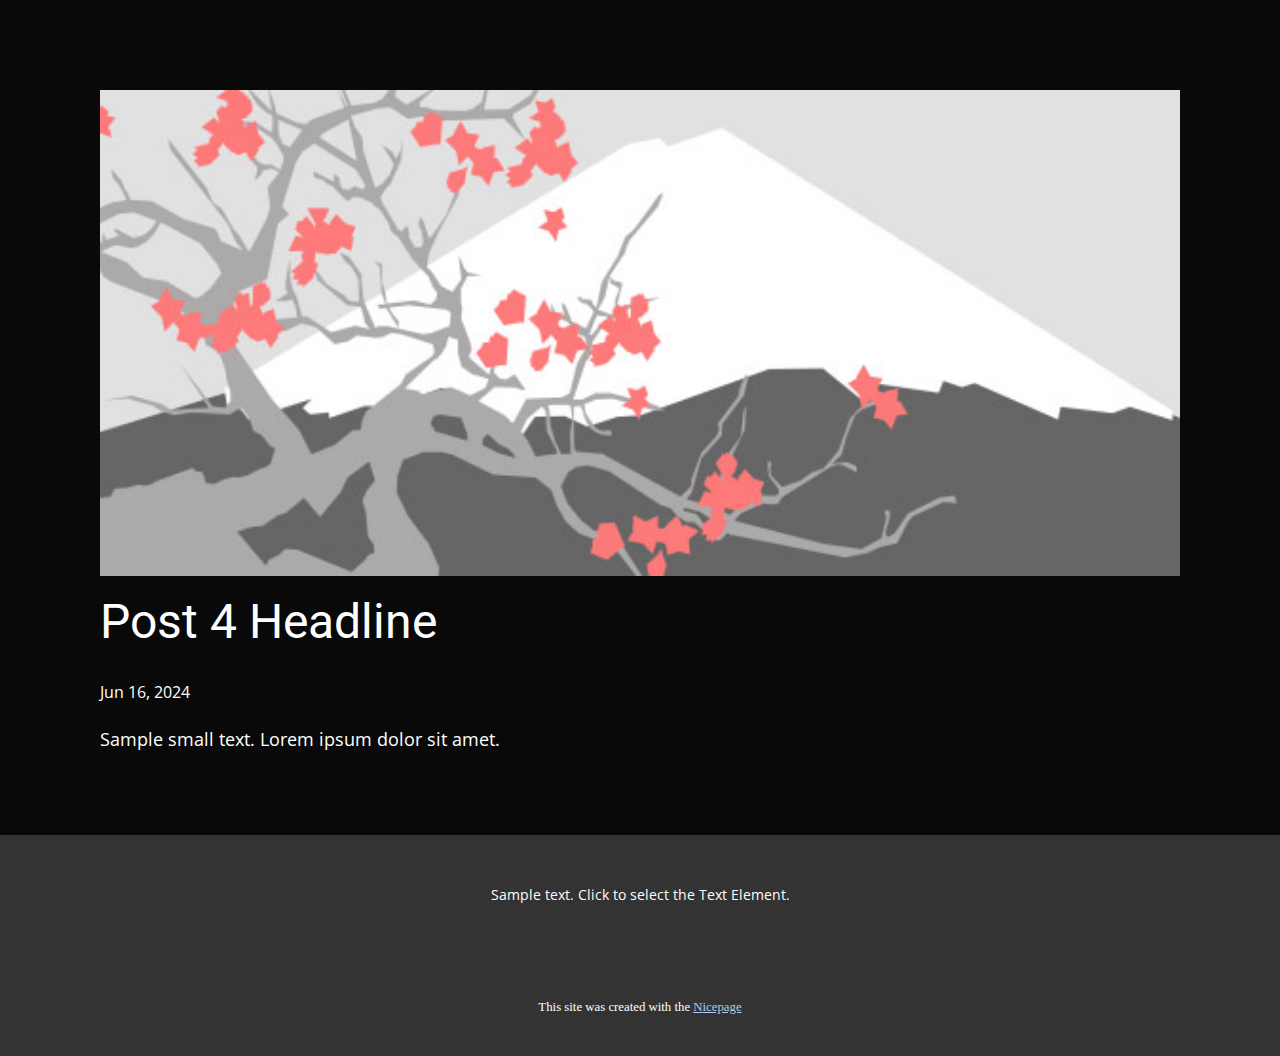
<file: blog/post-3.html>
<!DOCTYPE html>
<html style="font-size: 16px;" lang="en"><head>
    <meta name="viewport" content="width=device-width, initial-scale=1.0">
    <meta charset="utf-8">
    <meta name="keywords" content="Post 1 Headline">
    <meta name="description" content="">
    <title>Post 4 Headline</title>
    <link rel="stylesheet" href="../nicepage.css" media="screen">
<link rel="stylesheet" href="../Post-Template.css" media="screen">
    <script class="u-script" type="text/javascript" src="../jquery.js" defer=""></script>
    <script class="u-script" type="text/javascript" src="../nicepage.js" defer=""></script>
    <meta name="generator" content="Nicepage 7.1.0, nicepage.com">
    <link id="u-theme-google-font" rel="stylesheet" href="https://fonts.googleapis.com/css?family=Roboto:100,100i,300,300i,400,400i,500,500i,700,700i,900,900i|Open+Sans:300,300i,400,400i,500,500i,600,600i,700,700i,800,800i">
    
    
    
    <script type="application/ld+json">{
		"@context": "http://schema.org",
		"@type": "Organization",
		"name": "Copy of Site2",
		"logo": "images/IMG_6759.PNG"
}</script>
    <meta name="theme-color" content="#478ac9">
  <meta data-intl-tel-input-cdn-path="intlTelInput/"></head>
  <body data-path-to-root="./" data-include-products="false" class="u-body u-xl-mode" data-lang="en"><header class="u-border-1 u-border-grey-90 u-border-no-left u-border-no-right u-border-no-top u-clearfix u-header u-hidden-lg u-hidden-md u-hidden-sm u-hidden-xl u-shading u-sticky u-sticky-6fd2 u-header" id="sec-81e6"><div class="u-clearfix u-sheet u-valign-middle-lg u-valign-middle-md u-valign-middle-sm u-valign-middle-xl u-sheet-1">
        <a href="#" class="u-image u-logo u-image-1" data-image-width="1440" data-image-height="1080">
          <img src="../images/IMG_6759.PNG" class="u-logo-image u-logo-image-1">
        </a>
        <nav class="u-menu u-menu-dropdown u-offcanvas u-menu-1">
          <div class="menu-collapse" style="font-size: 1rem; letter-spacing: 0px;">
            <a class="u-button-style u-custom-left-right-menu-spacing u-custom-padding-bottom u-custom-text-active-color u-custom-text-color u-custom-text-hover-color u-custom-top-bottom-menu-spacing u-hamburger-link u-nav-link u-radius u-text-active-palette-3-light-1 u-text-hover-palette-3-light-1 u-text-palette-3-light-1 u-hamburger-link-1" href="#">
              <svg class="u-svg-link" viewBox="0 0 24 24"><use xlink:href="#menu-hamburger"></use></svg>
              <svg class="u-svg-content" version="1.1" id="menu-hamburger" viewBox="0 0 16 16" x="0px" y="0px" xmlns:xlink="http://www.w3.org/1999/xlink" xmlns="http://www.w3.org/2000/svg"><g><rect y="1" width="16" height="2"></rect><rect y="7" width="16" height="2"></rect><rect y="13" width="16" height="2"></rect>
</g></svg>
            </a>
          </div>
          <div class="u-custom-menu u-nav-container">
            <ul class="u-nav u-unstyled u-nav-1"><li class="u-nav-item"><a class="u-button-style u-nav-link u-text-active-palette-3-base u-text-hover-palette-3-base u-text-palette-3-light-1" href="../SIRARU.html#sec-12b3" target="_blank" style="padding: 10px 20px;">HOME</a>
</li><li class="u-nav-item"><a class="u-button-style u-nav-link u-text-active-palette-3-base u-text-hover-palette-3-base u-text-palette-3-light-1" href="../SIRARU.html#sec-342c" style="padding: 10px 20px;">AIRDROP</a>
</li></ul>
          </div>
          <div class="u-custom-menu u-nav-container-collapse">
            <div class="u-container-style u-custom-color-10 u-inner-container-layout u-opacity u-opacity-90 u-sidenav u-sidenav-1">
              <div class="u-inner-container-layout u-sidenav-overflow">
                <div class="u-menu-close"></div>
                <ul class="u-align-center u-enable-responsive u-nav u-popupmenu-items u-spacing-11 u-unstyled u-nav-2" data-responsive-from="XS"><li class="u-nav-item"><a class="u-button-style u-nav-link" href="../SIRARU.html#sec-12b3" target="_blank">HOME</a>
</li><li class="u-nav-item"><a class="u-button-style u-nav-link" href="../SIRARU.html#sec-342c">AIRDROP</a>
</li></ul>
              </div>
            </div>
            <div class="u-black u-menu-overlay u-opacity u-opacity-50"></div>
          </div>
        </nav>
      </div><style class="u-sticky-style" data-style-id="6fd2">.u-sticky-fixed.u-sticky-6fd2:before, .u-body.u-sticky-fixed .u-sticky-6fd2:before {
borders: top right bottom left !important; border-color: #090909 !important; border-width: 1px !important
}</style></header>
    <section class="u-align-center u-clearfix u-section-1" id="sec-05d9">
      <div class="u-clearfix u-sheet u-valign-middle-md u-valign-middle-sm u-valign-middle-xs u-sheet-1"><!--post_details--><!--post_details_options_json--><!--{"source":""}--><!--/post_details_options_json--><!--blog_post-->
        <div class="u-container-style u-expanded-width u-post-details u-post-details-1">
          <div class="u-container-layout u-valign-middle u-container-layout-1"><!--blog_post_image-->
            <img alt="" class="u-blog-control u-expanded-width u-image u-image-default u-image-1" src="../images/0fd3416c.jpeg"><!--/blog_post_image--><!--blog_post_header-->
            <h2 class="u-blog-control u-text u-text-1">Post 4 Headline</h2><!--/blog_post_header--><!--blog_post_metadata-->
            <div class="u-blog-control u-metadata u-metadata-1"><!--blog_post_metadata_date-->
              <span class="u-meta-date u-meta-icon">Jun 16, 2024</span><!--/blog_post_metadata_date--><!--blog_post_metadata_category-->
              <!--/blog_post_metadata_category--><!--blog_post_metadata_comments-->
              <!--/blog_post_metadata_comments-->
            </div><!--/blog_post_metadata--><!--blog_post_content-->
            <div class="u-align-justify u-blog-control u-post-content u-text u-text-2 fr-view">
  Sample small text. Lorem ipsum dolor sit amet.
  </div><!--/blog_post_content-->
          </div>
        </div><!--/blog_post--><!--/post_details-->
      </div>
    </section>
    
    
    
    <footer class="u-align-center u-clearfix u-container-align-center u-footer u-grey-80 u-footer" id="sec-8e4a"><div class="u-clearfix u-sheet u-sheet-1">
        <p class="u-small-text u-text u-text-variant u-text-1">Sample text. Click to select the Text Element.</p>
      </div></footer>
    <section class="u-backlink u-clearfix u-grey-80">
      <p class="u-text">
        <span>This site was created with the </span>
        <a class="u-link" href="https://nicepage.com/" target="_blank" rel="nofollow">
          <span>Nicepage</span>
        </a>
      </p>
    </section>
  
</body></html>
</file>
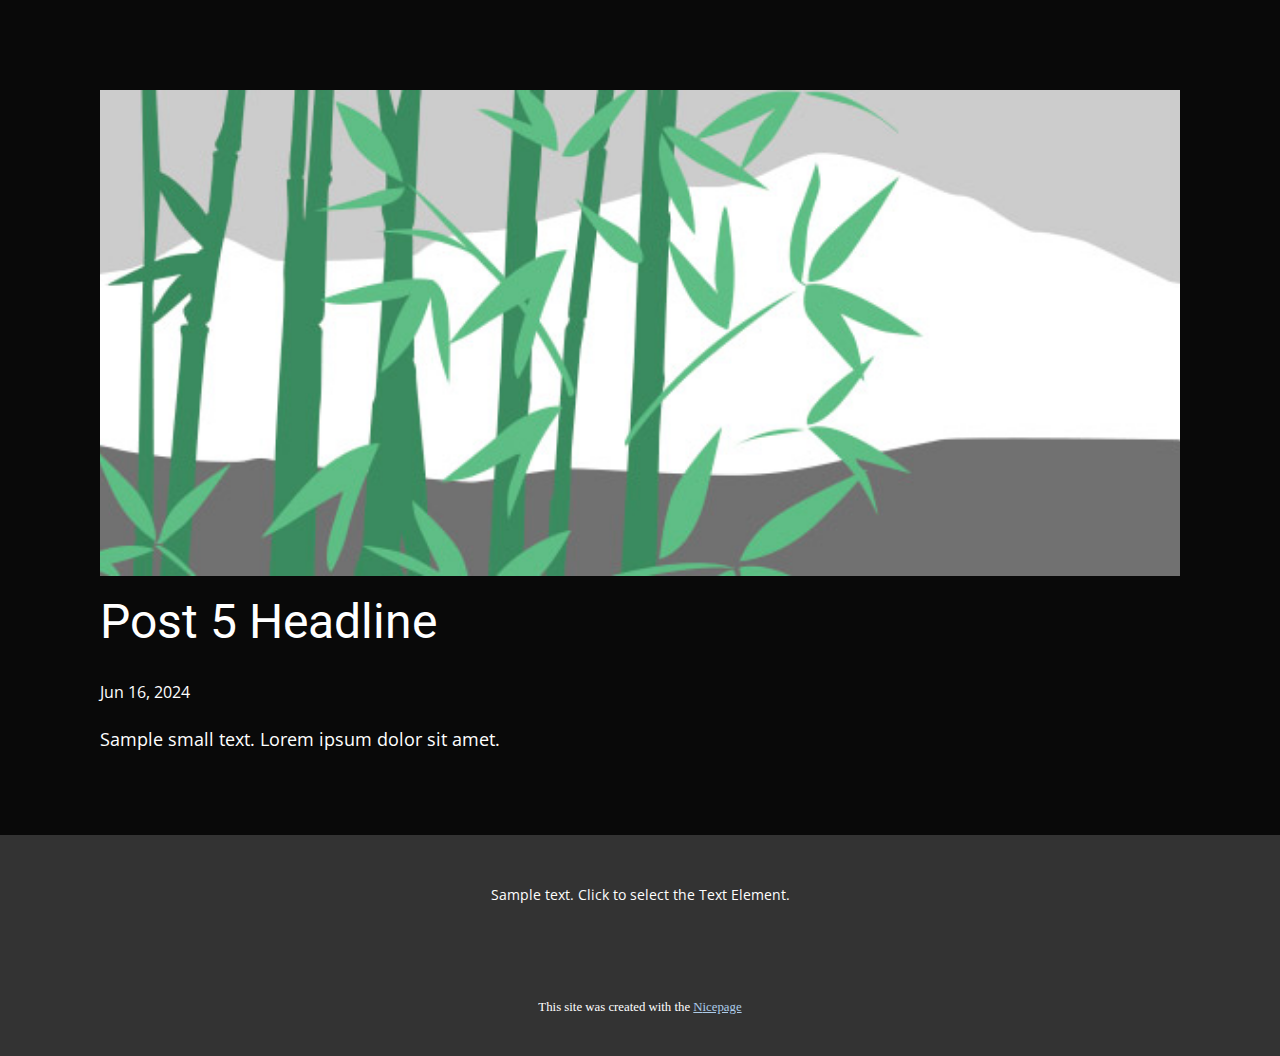
<file: blog/post-4.html>
<!DOCTYPE html>
<html style="font-size: 16px;" lang="en"><head>
    <meta name="viewport" content="width=device-width, initial-scale=1.0">
    <meta charset="utf-8">
    <meta name="keywords" content="Post 1 Headline">
    <meta name="description" content="">
    <title>Post 5 Headline</title>
    <link rel="stylesheet" href="../nicepage.css" media="screen">
<link rel="stylesheet" href="../Post-Template.css" media="screen">
    <script class="u-script" type="text/javascript" src="../jquery.js" defer=""></script>
    <script class="u-script" type="text/javascript" src="../nicepage.js" defer=""></script>
    <meta name="generator" content="Nicepage 7.1.0, nicepage.com">
    <link id="u-theme-google-font" rel="stylesheet" href="https://fonts.googleapis.com/css?family=Roboto:100,100i,300,300i,400,400i,500,500i,700,700i,900,900i|Open+Sans:300,300i,400,400i,500,500i,600,600i,700,700i,800,800i">
    
    
    
    <script type="application/ld+json">{
		"@context": "http://schema.org",
		"@type": "Organization",
		"name": "Copy of Site2",
		"logo": "images/IMG_6759.PNG"
}</script>
    <meta name="theme-color" content="#478ac9">
  <meta data-intl-tel-input-cdn-path="intlTelInput/"></head>
  <body data-path-to-root="./" data-include-products="false" class="u-body u-xl-mode" data-lang="en"><header class="u-border-1 u-border-grey-90 u-border-no-left u-border-no-right u-border-no-top u-clearfix u-header u-hidden-lg u-hidden-md u-hidden-sm u-hidden-xl u-shading u-sticky u-sticky-6fd2 u-header" id="sec-81e6"><div class="u-clearfix u-sheet u-valign-middle-lg u-valign-middle-md u-valign-middle-sm u-valign-middle-xl u-sheet-1">
        <a href="#" class="u-image u-logo u-image-1" data-image-width="1440" data-image-height="1080">
          <img src="../images/IMG_6759.PNG" class="u-logo-image u-logo-image-1">
        </a>
        <nav class="u-menu u-menu-dropdown u-offcanvas u-menu-1">
          <div class="menu-collapse" style="font-size: 1rem; letter-spacing: 0px;">
            <a class="u-button-style u-custom-left-right-menu-spacing u-custom-padding-bottom u-custom-text-active-color u-custom-text-color u-custom-text-hover-color u-custom-top-bottom-menu-spacing u-hamburger-link u-nav-link u-radius u-text-active-palette-3-light-1 u-text-hover-palette-3-light-1 u-text-palette-3-light-1 u-hamburger-link-1" href="#">
              <svg class="u-svg-link" viewBox="0 0 24 24"><use xlink:href="#menu-hamburger"></use></svg>
              <svg class="u-svg-content" version="1.1" id="menu-hamburger" viewBox="0 0 16 16" x="0px" y="0px" xmlns:xlink="http://www.w3.org/1999/xlink" xmlns="http://www.w3.org/2000/svg"><g><rect y="1" width="16" height="2"></rect><rect y="7" width="16" height="2"></rect><rect y="13" width="16" height="2"></rect>
</g></svg>
            </a>
          </div>
          <div class="u-custom-menu u-nav-container">
            <ul class="u-nav u-unstyled u-nav-1"><li class="u-nav-item"><a class="u-button-style u-nav-link u-text-active-palette-3-base u-text-hover-palette-3-base u-text-palette-3-light-1" href="../SIRARU.html#sec-12b3" target="_blank" style="padding: 10px 20px;">HOME</a>
</li><li class="u-nav-item"><a class="u-button-style u-nav-link u-text-active-palette-3-base u-text-hover-palette-3-base u-text-palette-3-light-1" href="../SIRARU.html#sec-342c" style="padding: 10px 20px;">AIRDROP</a>
</li></ul>
          </div>
          <div class="u-custom-menu u-nav-container-collapse">
            <div class="u-container-style u-custom-color-10 u-inner-container-layout u-opacity u-opacity-90 u-sidenav u-sidenav-1">
              <div class="u-inner-container-layout u-sidenav-overflow">
                <div class="u-menu-close"></div>
                <ul class="u-align-center u-enable-responsive u-nav u-popupmenu-items u-spacing-11 u-unstyled u-nav-2" data-responsive-from="XS"><li class="u-nav-item"><a class="u-button-style u-nav-link" href="../SIRARU.html#sec-12b3" target="_blank">HOME</a>
</li><li class="u-nav-item"><a class="u-button-style u-nav-link" href="../SIRARU.html#sec-342c">AIRDROP</a>
</li></ul>
              </div>
            </div>
            <div class="u-black u-menu-overlay u-opacity u-opacity-50"></div>
          </div>
        </nav>
      </div><style class="u-sticky-style" data-style-id="6fd2">.u-sticky-fixed.u-sticky-6fd2:before, .u-body.u-sticky-fixed .u-sticky-6fd2:before {
borders: top right bottom left !important; border-color: #090909 !important; border-width: 1px !important
}</style></header>
    <section class="u-align-center u-clearfix u-section-1" id="sec-05d9">
      <div class="u-clearfix u-sheet u-valign-middle-md u-valign-middle-sm u-valign-middle-xs u-sheet-1"><!--post_details--><!--post_details_options_json--><!--{"source":""}--><!--/post_details_options_json--><!--blog_post-->
        <div class="u-container-style u-expanded-width u-post-details u-post-details-1">
          <div class="u-container-layout u-valign-middle u-container-layout-1"><!--blog_post_image-->
            <img alt="" class="u-blog-control u-expanded-width u-image u-image-default u-image-1" src="../images/68f64b9d.jpeg"><!--/blog_post_image--><!--blog_post_header-->
            <h2 class="u-blog-control u-text u-text-1">Post 5 Headline</h2><!--/blog_post_header--><!--blog_post_metadata-->
            <div class="u-blog-control u-metadata u-metadata-1"><!--blog_post_metadata_date-->
              <span class="u-meta-date u-meta-icon">Jun 16, 2024</span><!--/blog_post_metadata_date--><!--blog_post_metadata_category-->
              <!--/blog_post_metadata_category--><!--blog_post_metadata_comments-->
              <!--/blog_post_metadata_comments-->
            </div><!--/blog_post_metadata--><!--blog_post_content-->
            <div class="u-align-justify u-blog-control u-post-content u-text u-text-2 fr-view">
  Sample small text. Lorem ipsum dolor sit amet.
  </div><!--/blog_post_content-->
          </div>
        </div><!--/blog_post--><!--/post_details-->
      </div>
    </section>
    
    
    
    <footer class="u-align-center u-clearfix u-container-align-center u-footer u-grey-80 u-footer" id="sec-8e4a"><div class="u-clearfix u-sheet u-sheet-1">
        <p class="u-small-text u-text u-text-variant u-text-1">Sample text. Click to select the Text Element.</p>
      </div></footer>
    <section class="u-backlink u-clearfix u-grey-80">
      <p class="u-text">
        <span>This site was created with the </span>
        <a class="u-link" href="https://nicepage.com/" target="_blank" rel="nofollow">
          <span>Nicepage</span>
        </a>
      </p>
    </section>
  
</body></html>
</file>
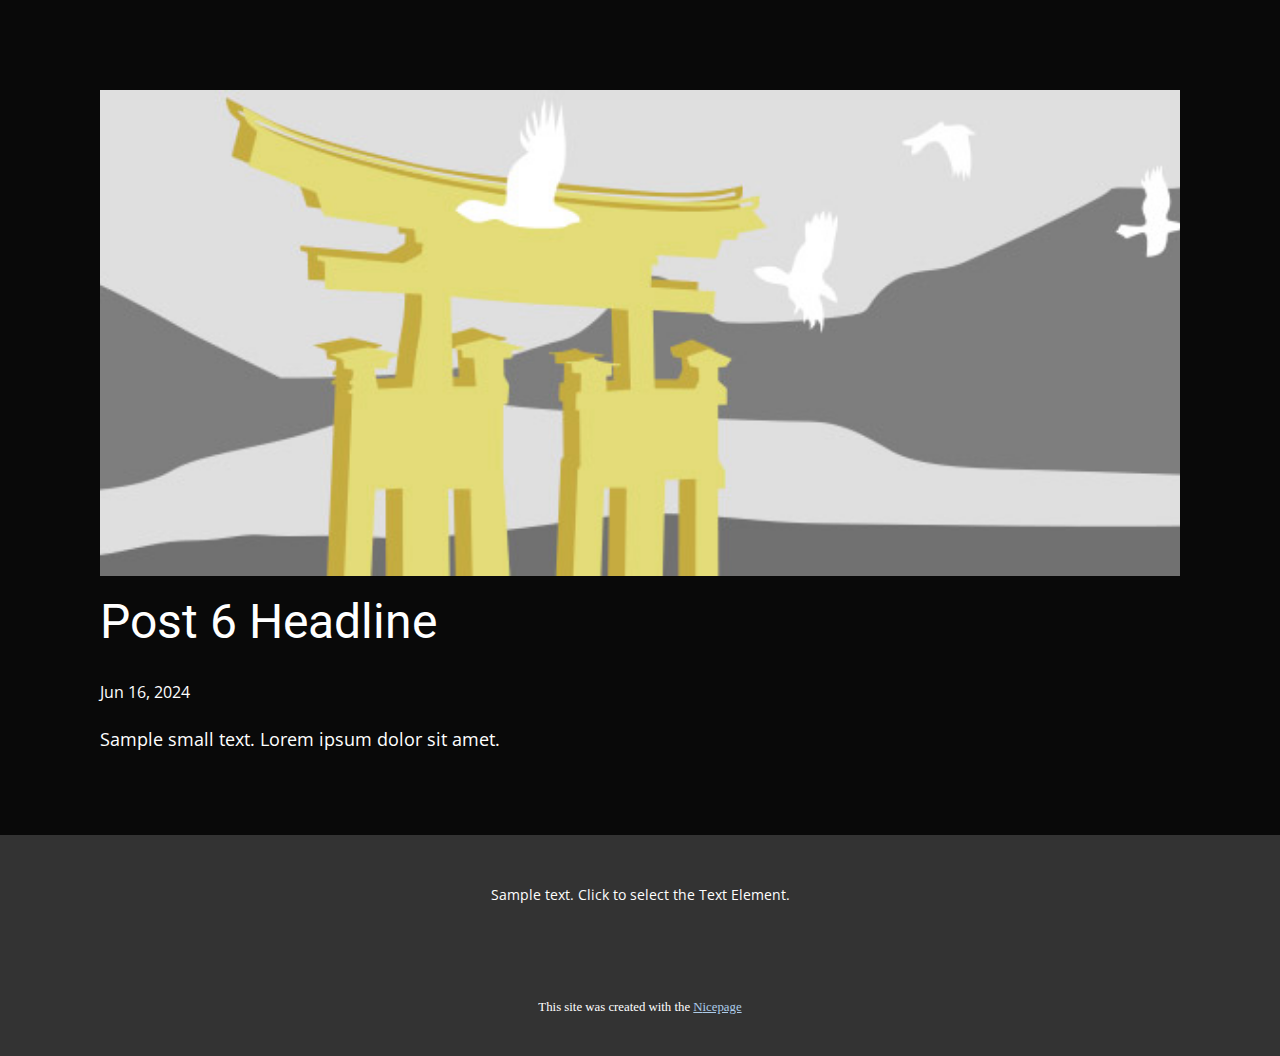
<file: blog/post-5.html>
<!DOCTYPE html>
<html style="font-size: 16px;" lang="en"><head>
    <meta name="viewport" content="width=device-width, initial-scale=1.0">
    <meta charset="utf-8">
    <meta name="keywords" content="Post 1 Headline">
    <meta name="description" content="">
    <title>Post 6 Headline</title>
    <link rel="stylesheet" href="../nicepage.css" media="screen">
<link rel="stylesheet" href="../Post-Template.css" media="screen">
    <script class="u-script" type="text/javascript" src="../jquery.js" defer=""></script>
    <script class="u-script" type="text/javascript" src="../nicepage.js" defer=""></script>
    <meta name="generator" content="Nicepage 7.1.0, nicepage.com">
    <link id="u-theme-google-font" rel="stylesheet" href="https://fonts.googleapis.com/css?family=Roboto:100,100i,300,300i,400,400i,500,500i,700,700i,900,900i|Open+Sans:300,300i,400,400i,500,500i,600,600i,700,700i,800,800i">
    
    
    
    <script type="application/ld+json">{
		"@context": "http://schema.org",
		"@type": "Organization",
		"name": "Copy of Site2",
		"logo": "images/IMG_6759.PNG"
}</script>
    <meta name="theme-color" content="#478ac9">
  <meta data-intl-tel-input-cdn-path="intlTelInput/"></head>
  <body data-path-to-root="./" data-include-products="false" class="u-body u-xl-mode" data-lang="en"><header class="u-border-1 u-border-grey-90 u-border-no-left u-border-no-right u-border-no-top u-clearfix u-header u-hidden-lg u-hidden-md u-hidden-sm u-hidden-xl u-shading u-sticky u-sticky-6fd2 u-header" id="sec-81e6"><div class="u-clearfix u-sheet u-valign-middle-lg u-valign-middle-md u-valign-middle-sm u-valign-middle-xl u-sheet-1">
        <a href="#" class="u-image u-logo u-image-1" data-image-width="1440" data-image-height="1080">
          <img src="../images/IMG_6759.PNG" class="u-logo-image u-logo-image-1">
        </a>
        <nav class="u-menu u-menu-dropdown u-offcanvas u-menu-1">
          <div class="menu-collapse" style="font-size: 1rem; letter-spacing: 0px;">
            <a class="u-button-style u-custom-left-right-menu-spacing u-custom-padding-bottom u-custom-text-active-color u-custom-text-color u-custom-text-hover-color u-custom-top-bottom-menu-spacing u-hamburger-link u-nav-link u-radius u-text-active-palette-3-light-1 u-text-hover-palette-3-light-1 u-text-palette-3-light-1 u-hamburger-link-1" href="#">
              <svg class="u-svg-link" viewBox="0 0 24 24"><use xlink:href="#menu-hamburger"></use></svg>
              <svg class="u-svg-content" version="1.1" id="menu-hamburger" viewBox="0 0 16 16" x="0px" y="0px" xmlns:xlink="http://www.w3.org/1999/xlink" xmlns="http://www.w3.org/2000/svg"><g><rect y="1" width="16" height="2"></rect><rect y="7" width="16" height="2"></rect><rect y="13" width="16" height="2"></rect>
</g></svg>
            </a>
          </div>
          <div class="u-custom-menu u-nav-container">
            <ul class="u-nav u-unstyled u-nav-1"><li class="u-nav-item"><a class="u-button-style u-nav-link u-text-active-palette-3-base u-text-hover-palette-3-base u-text-palette-3-light-1" href="../SIRARU.html#sec-12b3" target="_blank" style="padding: 10px 20px;">HOME</a>
</li><li class="u-nav-item"><a class="u-button-style u-nav-link u-text-active-palette-3-base u-text-hover-palette-3-base u-text-palette-3-light-1" href="../SIRARU.html#sec-342c" style="padding: 10px 20px;">AIRDROP</a>
</li></ul>
          </div>
          <div class="u-custom-menu u-nav-container-collapse">
            <div class="u-container-style u-custom-color-10 u-inner-container-layout u-opacity u-opacity-90 u-sidenav u-sidenav-1">
              <div class="u-inner-container-layout u-sidenav-overflow">
                <div class="u-menu-close"></div>
                <ul class="u-align-center u-enable-responsive u-nav u-popupmenu-items u-spacing-11 u-unstyled u-nav-2" data-responsive-from="XS"><li class="u-nav-item"><a class="u-button-style u-nav-link" href="../SIRARU.html#sec-12b3" target="_blank">HOME</a>
</li><li class="u-nav-item"><a class="u-button-style u-nav-link" href="../SIRARU.html#sec-342c">AIRDROP</a>
</li></ul>
              </div>
            </div>
            <div class="u-black u-menu-overlay u-opacity u-opacity-50"></div>
          </div>
        </nav>
      </div><style class="u-sticky-style" data-style-id="6fd2">.u-sticky-fixed.u-sticky-6fd2:before, .u-body.u-sticky-fixed .u-sticky-6fd2:before {
borders: top right bottom left !important; border-color: #090909 !important; border-width: 1px !important
}</style></header>
    <section class="u-align-center u-clearfix u-section-1" id="sec-05d9">
      <div class="u-clearfix u-sheet u-valign-middle-md u-valign-middle-sm u-valign-middle-xs u-sheet-1"><!--post_details--><!--post_details_options_json--><!--{"source":""}--><!--/post_details_options_json--><!--blog_post-->
        <div class="u-container-style u-expanded-width u-post-details u-post-details-1">
          <div class="u-container-layout u-valign-middle u-container-layout-1"><!--blog_post_image-->
            <img alt="" class="u-blog-control u-expanded-width u-image u-image-default u-image-1" src="../images/8ad73f3c.jpeg"><!--/blog_post_image--><!--blog_post_header-->
            <h2 class="u-blog-control u-text u-text-1">Post 6 Headline</h2><!--/blog_post_header--><!--blog_post_metadata-->
            <div class="u-blog-control u-metadata u-metadata-1"><!--blog_post_metadata_date-->
              <span class="u-meta-date u-meta-icon">Jun 16, 2024</span><!--/blog_post_metadata_date--><!--blog_post_metadata_category-->
              <!--/blog_post_metadata_category--><!--blog_post_metadata_comments-->
              <!--/blog_post_metadata_comments-->
            </div><!--/blog_post_metadata--><!--blog_post_content-->
            <div class="u-align-justify u-blog-control u-post-content u-text u-text-2 fr-view">
  Sample small text. Lorem ipsum dolor sit amet.
  </div><!--/blog_post_content-->
          </div>
        </div><!--/blog_post--><!--/post_details-->
      </div>
    </section>
    
    
    
    <footer class="u-align-center u-clearfix u-container-align-center u-footer u-grey-80 u-footer" id="sec-8e4a"><div class="u-clearfix u-sheet u-sheet-1">
        <p class="u-small-text u-text u-text-variant u-text-1">Sample text. Click to select the Text Element.</p>
      </div></footer>
    <section class="u-backlink u-clearfix u-grey-80">
      <p class="u-text">
        <span>This site was created with the </span>
        <a class="u-link" href="https://nicepage.com/" target="_blank" rel="nofollow">
          <span>Nicepage</span>
        </a>
      </p>
    </section>
  
</body></html>
</file>
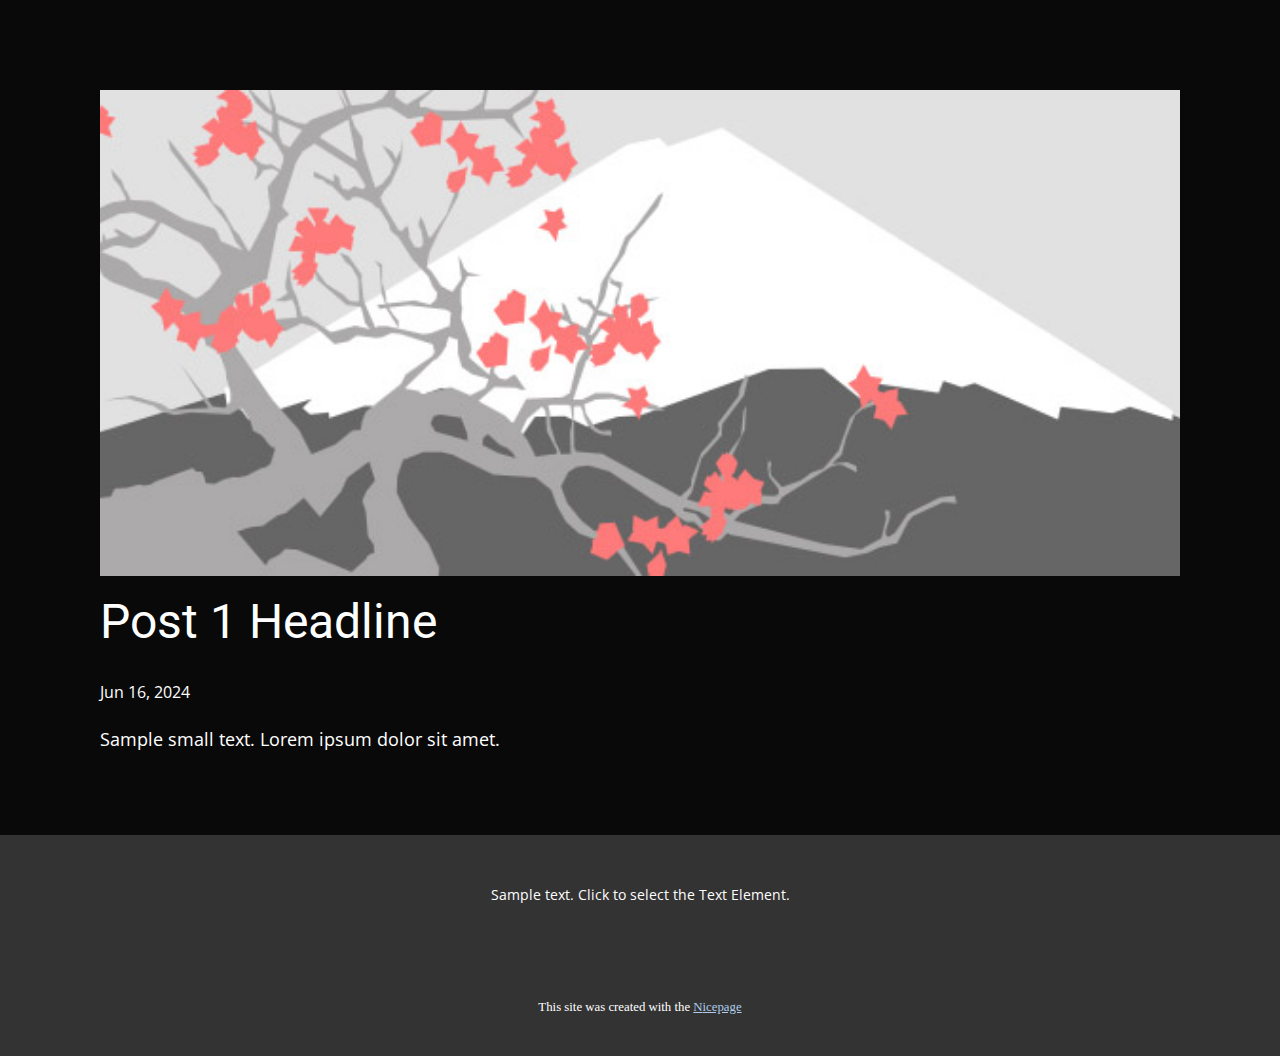
<file: blog/post.html>
<!DOCTYPE html>
<html style="font-size: 16px;" lang="en"><head>
    <meta name="viewport" content="width=device-width, initial-scale=1.0">
    <meta charset="utf-8">
    <meta name="keywords" content="Post 1 Headline">
    <meta name="description" content="">
    <title>Post 1 Headline</title>
    <link rel="stylesheet" href="../nicepage.css" media="screen">
<link rel="stylesheet" href="../Post-Template.css" media="screen">
    <script class="u-script" type="text/javascript" src="../jquery.js" defer=""></script>
    <script class="u-script" type="text/javascript" src="../nicepage.js" defer=""></script>
    <meta name="generator" content="Nicepage 7.1.0, nicepage.com">
    <link id="u-theme-google-font" rel="stylesheet" href="https://fonts.googleapis.com/css?family=Roboto:100,100i,300,300i,400,400i,500,500i,700,700i,900,900i|Open+Sans:300,300i,400,400i,500,500i,600,600i,700,700i,800,800i">
    
    
    
    <script type="application/ld+json">{
		"@context": "http://schema.org",
		"@type": "Organization",
		"name": "Copy of Site2",
		"logo": "images/IMG_6759.PNG"
}</script>
    <meta name="theme-color" content="#478ac9">
  <meta data-intl-tel-input-cdn-path="intlTelInput/"></head>
  <body data-path-to-root="./" data-include-products="false" class="u-body u-xl-mode" data-lang="en"><header class="u-border-1 u-border-grey-90 u-border-no-left u-border-no-right u-border-no-top u-clearfix u-header u-hidden-lg u-hidden-md u-hidden-sm u-hidden-xl u-shading u-sticky u-sticky-6fd2 u-header" id="sec-81e6"><div class="u-clearfix u-sheet u-valign-middle-lg u-valign-middle-md u-valign-middle-sm u-valign-middle-xl u-sheet-1">
        <a href="#" class="u-image u-logo u-image-1" data-image-width="1440" data-image-height="1080">
          <img src="../images/IMG_6759.PNG" class="u-logo-image u-logo-image-1">
        </a>
        <nav class="u-menu u-menu-dropdown u-offcanvas u-menu-1">
          <div class="menu-collapse" style="font-size: 1rem; letter-spacing: 0px;">
            <a class="u-button-style u-custom-left-right-menu-spacing u-custom-padding-bottom u-custom-text-active-color u-custom-text-color u-custom-text-hover-color u-custom-top-bottom-menu-spacing u-hamburger-link u-nav-link u-radius u-text-active-palette-3-light-1 u-text-hover-palette-3-light-1 u-text-palette-3-light-1 u-hamburger-link-1" href="#">
              <svg class="u-svg-link" viewBox="0 0 24 24"><use xlink:href="#menu-hamburger"></use></svg>
              <svg class="u-svg-content" version="1.1" id="menu-hamburger" viewBox="0 0 16 16" x="0px" y="0px" xmlns:xlink="http://www.w3.org/1999/xlink" xmlns="http://www.w3.org/2000/svg"><g><rect y="1" width="16" height="2"></rect><rect y="7" width="16" height="2"></rect><rect y="13" width="16" height="2"></rect>
</g></svg>
            </a>
          </div>
          <div class="u-custom-menu u-nav-container">
            <ul class="u-nav u-unstyled u-nav-1"><li class="u-nav-item"><a class="u-button-style u-nav-link u-text-active-palette-3-base u-text-hover-palette-3-base u-text-palette-3-light-1" href="../SIRARU.html#sec-12b3" target="_blank" style="padding: 10px 20px;">HOME</a>
</li><li class="u-nav-item"><a class="u-button-style u-nav-link u-text-active-palette-3-base u-text-hover-palette-3-base u-text-palette-3-light-1" href="../SIRARU.html#sec-342c" style="padding: 10px 20px;">AIRDROP</a>
</li></ul>
          </div>
          <div class="u-custom-menu u-nav-container-collapse">
            <div class="u-container-style u-custom-color-10 u-inner-container-layout u-opacity u-opacity-90 u-sidenav u-sidenav-1">
              <div class="u-inner-container-layout u-sidenav-overflow">
                <div class="u-menu-close"></div>
                <ul class="u-align-center u-enable-responsive u-nav u-popupmenu-items u-spacing-11 u-unstyled u-nav-2" data-responsive-from="XS"><li class="u-nav-item"><a class="u-button-style u-nav-link" href="../SIRARU.html#sec-12b3" target="_blank">HOME</a>
</li><li class="u-nav-item"><a class="u-button-style u-nav-link" href="../SIRARU.html#sec-342c">AIRDROP</a>
</li></ul>
              </div>
            </div>
            <div class="u-black u-menu-overlay u-opacity u-opacity-50"></div>
          </div>
        </nav>
      </div><style class="u-sticky-style" data-style-id="6fd2">.u-sticky-fixed.u-sticky-6fd2:before, .u-body.u-sticky-fixed .u-sticky-6fd2:before {
borders: top right bottom left !important; border-color: #090909 !important; border-width: 1px !important
}</style></header>
    <section class="u-align-center u-clearfix u-section-1" id="sec-05d9">
      <div class="u-clearfix u-sheet u-valign-middle-md u-valign-middle-sm u-valign-middle-xs u-sheet-1"><!--post_details--><!--post_details_options_json--><!--{"source":""}--><!--/post_details_options_json--><!--blog_post-->
        <div class="u-container-style u-expanded-width u-post-details u-post-details-1">
          <div class="u-container-layout u-valign-middle u-container-layout-1"><!--blog_post_image-->
            <img alt="" class="u-blog-control u-expanded-width u-image u-image-default u-image-1" src="../images/0fd3416c.jpeg"><!--/blog_post_image--><!--blog_post_header-->
            <h2 class="u-blog-control u-text u-text-1">Post 1 Headline</h2><!--/blog_post_header--><!--blog_post_metadata-->
            <div class="u-blog-control u-metadata u-metadata-1"><!--blog_post_metadata_date-->
              <span class="u-meta-date u-meta-icon">Jun 16, 2024</span><!--/blog_post_metadata_date--><!--blog_post_metadata_category-->
              <!--/blog_post_metadata_category--><!--blog_post_metadata_comments-->
              <!--/blog_post_metadata_comments-->
            </div><!--/blog_post_metadata--><!--blog_post_content-->
            <div class="u-align-justify u-blog-control u-post-content u-text u-text-2 fr-view">
  Sample small text. Lorem ipsum dolor sit amet.
  </div><!--/blog_post_content-->
          </div>
        </div><!--/blog_post--><!--/post_details-->
      </div>
    </section>
    
    
    
    <footer class="u-align-center u-clearfix u-container-align-center u-footer u-grey-80 u-footer" id="sec-8e4a"><div class="u-clearfix u-sheet u-sheet-1">
        <p class="u-small-text u-text u-text-variant u-text-1">Sample text. Click to select the Text Element.</p>
      </div></footer>
    <section class="u-backlink u-clearfix u-grey-80">
      <p class="u-text">
        <span>This site was created with the </span>
        <a class="u-link" href="https://nicepage.com/" target="_blank" rel="nofollow">
          <span>Nicepage</span>
        </a>
      </p>
    </section>
  
</body></html>
</file>
